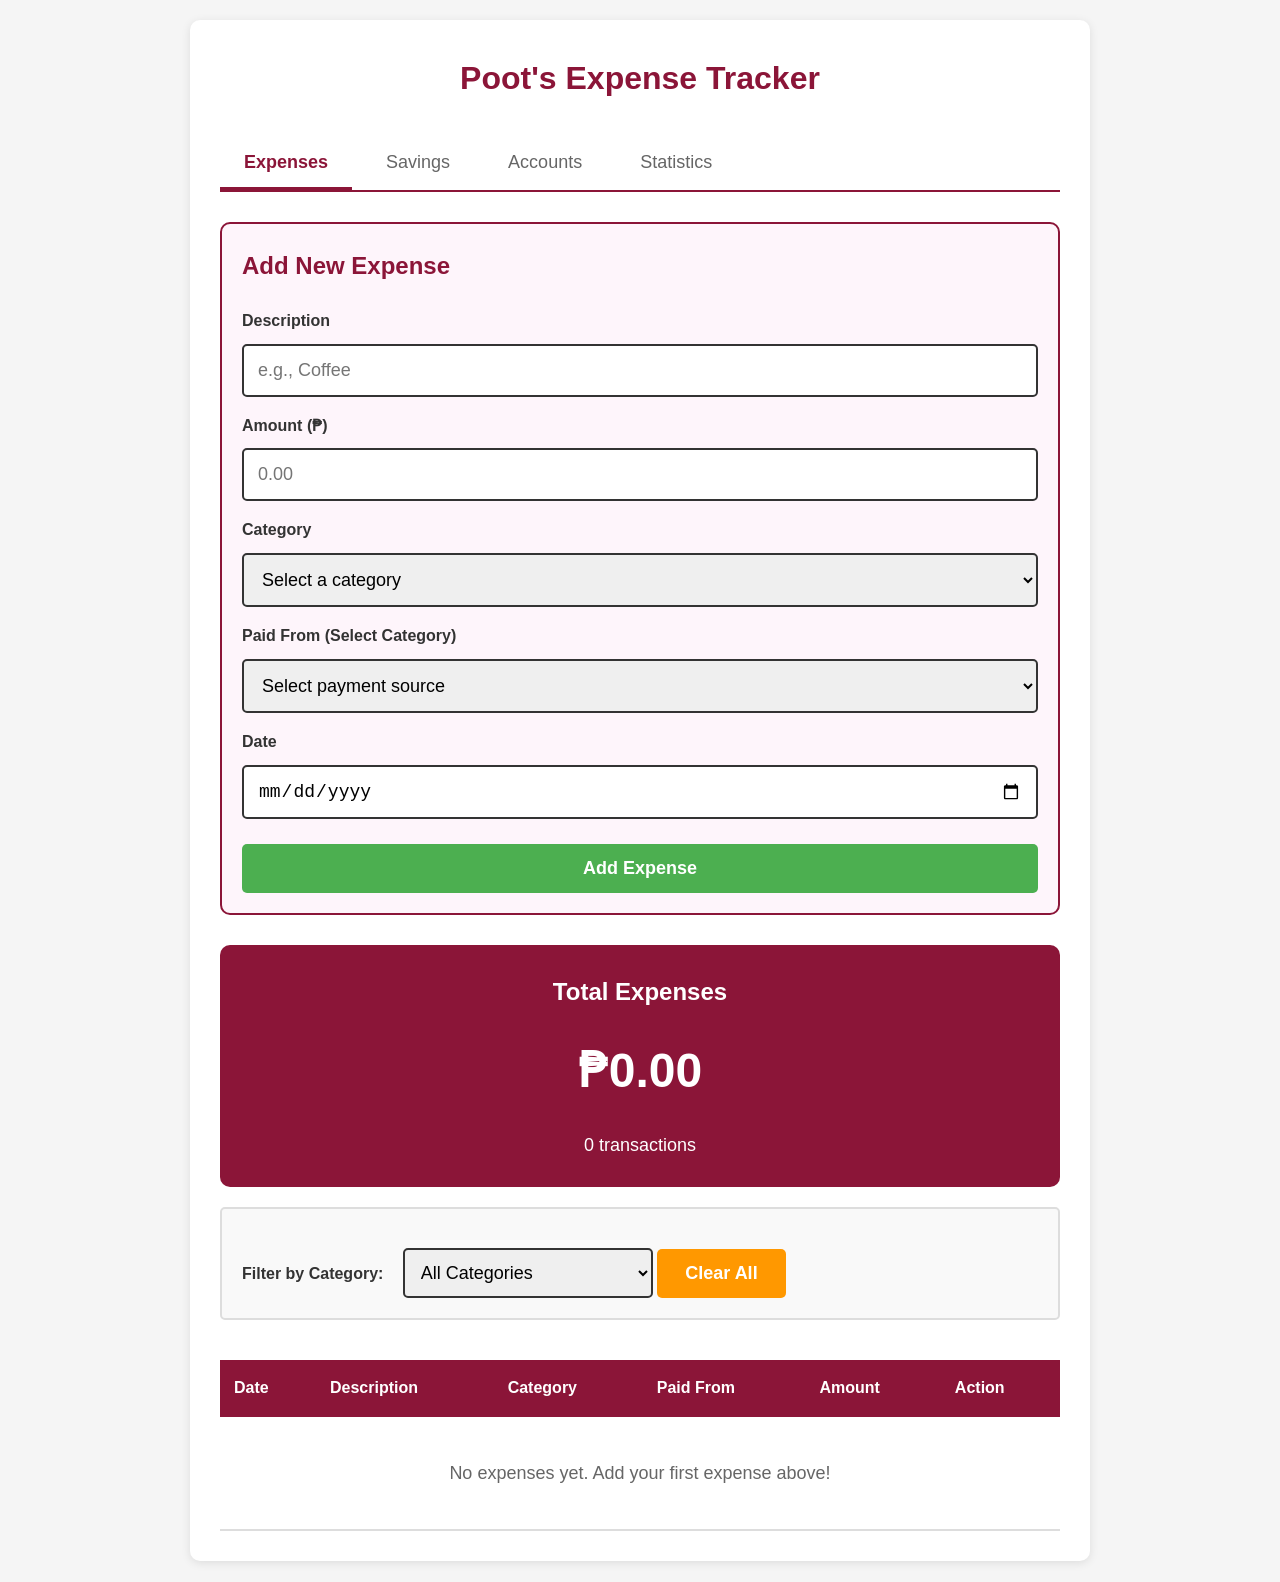
<file: index.html>
<!DOCTYPE html>
<html lang="en">
<head>
    <meta charset="UTF-8">
    <meta name="viewport" content="width=device-width, initial-scale=1.0">
    <title>Poot's Expense Tracker</title>
    <style>
        * {
            margin: 0;
            padding: 0;
            box-sizing: border-box;
        }

        body {
            font-family: Arial, sans-serif;
            background-color: #f5f5f5;
            padding: 20px;
            line-height: 1.8;
            font-size: 16px;
        }

        .container {
            max-width: 900px;
            margin: 0 auto;
            background-color: #ffffff;
            padding: 30px;
            border-radius: 10px;
            box-shadow: 0 2px 10px rgba(0, 0, 0, 0.1);
        }

        h1 {
            color: #8B1538;
            text-align: center;
            margin-bottom: 30px;
            font-size: 32px;
            font-weight: bold;
        }

        h2 {
            font-size: 24px;
            font-weight: bold;
        }

        h3 {
            font-size: 20px;
            font-weight: bold;
        }

        .success-message {
            background-color: #4CAF50;
            color: white;
            padding: 15px;
            border-radius: 5px;
            text-align: center;
            margin-bottom: 20px;
            display: none;
            font-size: 18px;
            font-weight: bold;
        }

        .form-section {
            background-color: #fef5fb;
            padding: 20px;
            border-radius: 10px;
            margin-bottom: 30px;
            border: 2px solid #8B1538;
        }

        .form-group {
            margin-bottom: 15px;
        }

        label {
            display: block;
            margin-bottom: 8px;
            color: #333;
            font-weight: bold;
            font-size: 16px;
        }

        input[type="text"],
        input[type="number"],
        input[type="date"],
        select {
            width: 100%;
            padding: 14px;
            border: 2px solid #333;
            border-radius: 5px;
            font-size: 18px;
        }

        input:focus,
        select:focus {
            outline: 3px solid #8B1538;
            border-color: #8B1538;
        }

        .btn {
            padding: 14px 28px;
            border: none;
            border-radius: 5px;
            font-size: 18px;
            cursor: pointer;
            font-weight: bold;
            min-height: 44px;
        }

        .btn-add {
            background-color: #4CAF50;
            color: white;
            width: 100%;
            margin-top: 10px;
        }

        .btn-add:hover {
            background-color: #45a049;
        }

        .btn-delete {
            background-color: #f44336;
            color: white;
            padding: 12px 20px;
            font-size: 16px;
        }

        .btn-delete:hover {
            background-color: #da190b;
        }

        .btn-clear {
            background-color: #ff9800;
            color: white;
            margin-top: 20px;
        }

        .btn-clear:hover {
            background-color: #e68900;
        }

        .filter-section {
            margin-bottom: 20px;
            padding: 20px;
            background-color: #f9f9f9;
            border-radius: 5px;
            border: 2px solid #ddd;
        }

        .filter-section label {
            display: inline-block;
            margin-right: 15px;
            font-size: 16px;
        }

        .filter-section select {
            width: 250px;
            display: inline-block;
            font-size: 18px;
            padding: 12px;
        }

        .summary-section {
            background: #8B1538;
            color: white;
            padding: 25px;
            border-radius: 10px;
            margin-bottom: 20px;
            text-align: center;
        }

        .summary-section h2 {
            font-size: 1.2em;
            margin-bottom: 10px;
        }

        .total-amount {
            font-size: 48px;
            font-weight: bold;
            margin: 15px 0;
        }

        .transaction-count {
            font-size: 18px;
        }

        .table-container {
            overflow-x: auto;
        }

        table {
            width: 100%;
            border-collapse: collapse;
            margin-top: 20px;
        }

        th {
            background-color: #8B1538;
            color: white;
            padding: 14px;
            text-align: left;
            font-weight: bold;
            font-size: 16px;
        }

        td {
            padding: 14px;
            border-bottom: 2px solid #ddd;
            font-size: 16px;
        }

        tr:nth-child(even) {
            background-color: #fef5fb;
        }



        .empty-message {
            text-align: center;
            padding: 40px;
            color: #666;
            font-size: 18px;
        }

        .amount-cell {
            font-weight: bold;
            color: #8B1538;
            font-size: 20px;
        }

        .category-badge {
            display: inline-block;
            padding: 6px 14px;
            border-radius: 15px;
            font-size: 16px;
            font-weight: bold;
        }

        .category-food { background-color: #fff3cd; color: #856404; }
        .category-transport { background-color: #d1ecf1; color: #0c5460; }
        .category-entertainment { background-color: #f8d7da; color: #721c24; }
        .category-shopping { background-color: #d4edda; color: #155724; }
        .category-bills { background-color: #e2e3e5; color: #383d41; }
        .category-other { background-color: #e7e7e7; color: #383838; }

        .chart-section {
            margin-top: 30px;
            padding: 20px;
            background-color: #fef5fb;
            border-radius: 10px;
            border: 2px solid #8B1538;
        }

        .chart-section h2 {
            color: #8B1538;
            text-align: center;
            margin-bottom: 20px;
            font-size: 24px;
        }

        .chart-container {
            max-width: 500px;
            margin: 0 auto 20px;
            position: relative;
            height: 400px;
        }

        #expenseChart {
            max-width: 100%;
            height: auto;
        }

        .tab-navigation {
            display: flex;
            gap: 10px;
            margin-bottom: 30px;
            border-bottom: 2px solid #8B1538;
            flex-wrap: wrap;
        }

        .tab-btn {
            background: none;
            border: none;
            padding: 14px 24px;
            font-size: 18px;
            cursor: pointer;
            color: #666;
            border-bottom: 3px solid transparent;
            font-weight: 500;
            min-height: 50px;
        }

        .tab-btn:hover {
            color: #8B1538;
            background-color: #f0f0f0;
        }

        .tab-btn.active {
            color: #8B1538;
            border-bottom: 3px solid #8B1538;
            font-weight: bold;
        }

        .tab-content {
            display: none;
        }

        .tab-content.active {
            display: block;
        }

        .savings-section {
            background-color: #fef5fb;
            padding: 20px;
            border-radius: 10px;
            margin-bottom: 20px;
            border: 2px solid #8B1538;
        }

        .accounts-grid {
            display: grid;
            grid-template-columns: repeat(auto-fit, minmax(250px, 1fr));
            gap: 20px;
            margin-top: 15px;
        }

        .account-card {
            background: white;
            padding: 20px;
            border-radius: 10px;
            border: 1px solid #ddd;
            box-shadow: 0 2px 5px rgba(0,0,0,0.1);
        }

        .account-header h4 {
            color: #333;
            margin: 0 0 10px 0;
            font-size: 20px;
        }

        .account-balance {
            font-size: 28px;
            font-weight: bold;
            color: #8B1538;
            margin-bottom: 15px;
        }

        .account-actions {
            display: flex;
            gap: 10px;
        }

        .btn-small {
            padding: 12px 16px;
            font-size: 16px;
            flex: 1;
            min-height: 44px;
        }

        .modal {
            display: none;
            position: fixed;
            z-index: 1000;
            left: 0;
            top: 0;
            width: 100%;
            height: 100%;
            background-color: rgba(0,0,0,0.5);
        }

        .modal-content {
            background-color: white;
            margin: 5% auto;
            padding: 35px;
            border-radius: 10px;
            width: 90%;
            max-width: 550px;
            position: relative;
            border: 3px solid #8B1538;
        }

        .close {
            color: #aaa;
            float: right;
            font-size: 28px;
            font-weight: bold;
            cursor: pointer;
            line-height: 20px;
        }

        .close:hover {
            color: #8B1538;
        }

        .summary-grid {
            display: grid;
            grid-template-columns: repeat(auto-fit, minmax(200px, 1fr));
            gap: 20px;
            margin-top: 15px;
        }

        .summary-item {
            text-align: center;
        }

        .summary-label {
            font-size: 18px;
            margin-bottom: 10px;
        }

        .summary-value {
            font-size: 32px;
            font-weight: bold;
        }

        .plus-btn {
            background-color: #4CAF50;
            color: white;
            border: none;
            border-radius: 50%;
            width: 36px;
            height: 36px;
            font-size: 24px;
            font-weight: bold;
            cursor: pointer;
            display: inline-flex;
            align-items: center;
            justify-content: center;
            margin-left: 10px;
        }

        .plus-btn:hover {
            background-color: #45a049;
        }

        .account-section {
            margin-bottom: 30px;
            padding: 20px;
            background-color: white;
            border: 2px solid #8B1538;
            border-radius: 10px;
        }

        .account-section-header {
            display: flex;
            align-items: center;
            margin-bottom: 20px;
            padding-bottom: 15px;
            border-bottom: 2px solid #ddd;
        }

        .account-section-title {
            font-size: 22px;
            font-weight: bold;
            color: #8B1538;
            margin: 0;
        }

        .category-row {
            background-color: #f9f9f9;
            padding: 20px;
            margin-bottom: 15px;
            border: 2px solid #ddd;
            border-radius: 8px;
        }

        .category-header {
            display: flex;
            justify-content: space-between;
            align-items: center;
            margin-bottom: 15px;
        }

        .category-name {
            font-size: 18px;
            font-weight: bold;
            color: #333;
        }

        .category-balance {
            font-size: 24px;
            font-weight: bold;
            color: #8B1538;
        }

        .category-actions {
            display: flex;
            gap: 10px;
            flex-wrap: wrap;
            align-items: center;
        }

        .category-actions .btn-add-money {
            width: 100%;
        }

        .category-actions .btn-remove-money,
        .category-actions .btn-delete {
            flex: 1;
        }

        .add-category-form {
            background-color: #fff9e6;
            padding: 20px;
            margin-bottom: 15px;
            border: 2px dashed #8B1538;
            border-radius: 8px;
        }

        .add-category-form input {
            margin-bottom: 10px;
        }

        .add-category-form .btn {
            margin-right: 10px;
        }

        .accounts-overview,
        #accountsDetailView {
            display: grid;
            grid-template-columns: repeat(auto-fit, minmax(300px, 1fr));
            gap: 20px;
        }

        .account-detail-card {
            background: white;
            padding: 25px;
            border-radius: 10px;
            border: 2px solid #8B1538;
            box-shadow: 0 2px 10px rgba(0,0,0,0.1);
        }

        .account-detail-card h3 {
            color: #8B1538;
            margin: 0 0 15px 0;
            font-size: 22px;
        }

        .account-balance-large {
            font-size: 36px;
            font-weight: bold;
            color: #8B1538;
            margin-bottom: 15px;
        }



        .cash-breakdown {
            margin-top: 15px;
            padding-top: 15px;
            border-top: 2px solid #ddd;
        }

        .cash-category-item {
            display: flex;
            justify-content: space-between;
            padding: 10px 0;
            color: #333;
            font-size: 16px;
            border-bottom: 1px solid #eee;
        }

        .cash-category-item:last-child {
            border-bottom: none;
        }

        .stats-cards {
            display: grid;
            grid-template-columns: repeat(auto-fit, minmax(200px, 1fr));
            gap: 20px;
            margin: 20px 0;
        }

        .stat-card {
            background: white;
            padding: 20px;
            border-radius: 10px;
            border: 2px solid #8B1538;
            text-align: center;
        }



        .stat-value {
            font-size: 22px;
            font-weight: bold;
            color: #8B1538;
        }

        .stat-label {
            font-size: 16px;
        }

        .category-edit-btn {
            background: none;
            border: none;
            color: #8B1538;
            cursor: pointer;
            font-size: 14px;
            padding: 4px 8px;
            text-decoration: underline;
        }

        .category-edit-btn:hover {
            color: #6B0F2A;
        }

        .chart-legend {
            display: grid;
            grid-template-columns: repeat(auto-fit, minmax(200px, 1fr));
            gap: 15px;
            margin-top: 20px;
        }

        .legend-item {
            display: flex;
            align-items: center;
            padding: 10px;
            background-color: white;
            border-radius: 5px;
            border: 1px solid #ddd;
        }

        .legend-color {
            width: 20px;
            height: 20px;
            border-radius: 3px;
            margin-right: 10px;
            flex-shrink: 0;
        }

        .legend-details {
            flex: 1;
        }

        .legend-category {
            font-weight: bold;
            font-size: 16px;
            color: #333;
        }

        .legend-amount {
            color: #8B1538;
            font-weight: bold;
            font-size: 16px;
        }

        .legend-percentage {
            color: #666;
            font-size: 14px;
        }

        .no-data-message {
            text-align: center;
            padding: 40px;
            color: #666;
            font-size: 18px;
        }

        @media (max-width: 768px) {
            .container {
                padding: 15px;
            }

            h1 {
                font-size: 1.8em;
            }

            .total-amount {
                font-size: 2em;
            }

            table {
                font-size: 14px;
            }

            th, td {
                padding: 8px;
            }

            .filter-section select {
                width: 100%;
                margin-top: 10px;
            }

            .chart-container {
                height: 300px;
            }

            .chart-legend {
                grid-template-columns: 1fr;
            }
        }
    </style>
</head>
<body>
    <div class="container">
        <h1>Poot's Expense Tracker</h1>

        <!-- Tab Navigation -->
        <div class="tab-navigation">
            <button class="tab-btn active" onclick="switchTab('expenses')">Expenses</button>
            <button class="tab-btn" onclick="switchTab('savings')">Savings</button>
            <button class="tab-btn" onclick="switchTab('accounts')">Accounts</button>
            <button class="tab-btn" onclick="switchTab('statistics')">Statistics</button>
        </div>

        <div id="successMessage" class="success-message">
            Expense added successfully!
        </div>

        <!-- TAB 1: EXPENSES -->
        <div id="expensesTab" class="tab-content active">

        <!-- Add Expense Form -->
        <div class="form-section">
            <h2 style="color: #8B1538; margin-bottom: 20px;">Add New Expense</h2>
            <form id="expenseForm">
                <div class="form-group">
                    <label for="description">Description</label>
                    <input type="text" id="description" placeholder="e.g., Coffee" required>
                </div>

                <div class="form-group">
                    <label for="amount">Amount (₱)</label>
                    <input type="number" id="amount" placeholder="0.00" step="0.01" min="0" required>
                </div>

                <div class="form-group">
                    <label for="category">Category</label>
                    <select id="category" required>
                        <option value="">Select a category</option>
                        <option value="Food">Food</option>
                        <option value="Transport">Transport</option>
                        <option value="Entertainment">Entertainment</option>
                        <option value="Shopping">Shopping</option>
                        <option value="Bills">Bills</option>
                        <option value="Other">Other</option>
                    </select>
                </div>

                <div class="form-group">
                    <label for="paidFrom">Paid From (Select Category)</label>
                    <select id="paidFrom" required>
                        <option value="">Select payment source</option>
                    </select>
                </div>

                <div class="form-group">
                    <label for="date">Date</label>
                    <input type="date" id="date" required>
                </div>

                <button type="submit" class="btn btn-add">Add Expense</button>
            </form>
        </div>

        <!-- Summary Section -->
        <div class="summary-section">
            <h2 style="font-size: 24px; margin-bottom: 10px;">Total Expenses</h2>
            <div class="total-amount" id="totalAmount">₱0.00</div>
            <div class="transaction-count" id="transactionCount">0 transactions</div>
        </div>

        <!-- Filter Section -->
        <div class="filter-section">
            <label for="filterCategory">Filter by Category:</label>
            <select id="filterCategory">
                <option value="all">All Categories</option>
                <option value="Food">Food</option>
                <option value="Transport">Transport</option>
                <option value="Entertainment">Entertainment</option>
                <option value="Shopping">Shopping</option>
                <option value="Bills">Bills</option>
                <option value="Other">Other</option>
            </select>
            <button class="btn btn-clear" onclick="clearAllExpenses()">Clear All</button>
        </div>

        <!-- Expenses Table -->
        <div class="table-container">
            <table id="expenseTable">
                <thead>
                    <tr>
                        <th>Date</th>
                        <th>Description</th>
                        <th>Category</th>
                        <th>Paid From</th>
                        <th>Amount</th>
                        <th>Action</th>
                    </tr>
                </thead>
                <tbody id="expenseTableBody">
                    <tr>
                        <td colspan="6" class="empty-message">No expenses yet. Add your first expense above!</td>
                    </tr>
                </tbody>
            </table>
        </div>

        </div>
        <!-- END EXPENSES TAB -->

        <!-- TAB 2: SAVINGS -->
        <div id="savingsTab" class="tab-content">
            <h2 style="color: #8B1538; margin-bottom: 25px; font-size: 26px;">Manage Your Savings</h2>
            
            <!-- GCash Section -->
            <div class="account-section">
                <div class="account-section-header">
                    <h3 class="account-section-title">GCash</h3>
                    <button class="plus-btn" onclick="showAddCategoryForm('GCash')" title="Add GCash Category">+</button>
                </div>
                <div id="addGCashForm" style="display: none;"></div>
                <div id="gcashCategoriesContainer">
                    <!-- GCash categories will be dynamically added here -->
                </div>
            </div>

            <!-- SeaBank Section -->
            <div class="account-section">
                <div class="account-section-header">
                    <h3 class="account-section-title">SeaBank</h3>
                    <button class="plus-btn" onclick="showAddCategoryForm('SeaBank')" title="Add SeaBank Category">+</button>
                </div>
                <div id="addSeaBankForm" style="display: none;"></div>
                <div id="seabankCategoriesContainer">
                    <!-- SeaBank categories will be dynamically added here -->
                </div>
            </div>

            <!-- Cash Section -->
            <div class="account-section">
                <div class="account-section-header">
                    <h3 class="account-section-title">Cash</h3>
                    <button class="plus-btn" onclick="showAddCategoryForm('Cash')" title="Add Cash Category">+</button>
                </div>
                <div id="addCashForm" style="display: none;"></div>
                <div id="cashCategoriesContainer">
                    <!-- Cash categories will be dynamically added here -->
                </div>
            </div>
        </div>
        <!-- END SAVINGS TAB -->

        <!-- TAB 3: ACCOUNTS -->
        <div id="accountsTab" class="tab-content">
            <h2 style="color: #8B1538; margin-bottom: 20px; font-size: 26px;">Accounts Overview</h2>
            
            <!-- Total Balance Summary -->
            <div class="summary-section" style="margin-bottom: 30px;">
                <h2 style="font-size: 24px; margin-bottom: 15px;">Total Balance Summary</h2>
                <div class="summary-grid">
                    <div class="summary-item">
                        <div class="summary-label">Total Savings</div>
                        <div class="summary-value" id="totalSavings">₱0.00</div>
                    </div>
                    <div class="summary-item">
                        <div class="summary-label">Total Spent</div>
                        <div class="summary-value" id="totalSpent">₱0.00</div>
                    </div>
                    <div class="summary-item">
                        <div class="summary-label">Remaining Balance</div>
                        <div class="summary-value" id="remainingBalance">₱0.00</div>
                    </div>
                </div>
            </div>

            <!-- Account Cards -->
            <div id="accountsDetailView">
                <!-- Will be populated dynamically -->
            </div>
        </div>
        <!-- END ACCOUNTS TAB -->

        <!-- TAB 4: STATISTICS -->
        <div id="statisticsTab" class="tab-content">
            <h2 style="color: #8B1538; margin-bottom: 20px; font-size: 26px;">Spending Statistics</h2>
            
            <!-- Time Period Filter -->
            <div class="filter-section">
                <label style="font-weight: bold; margin-right: 15px;">Time Period:</label>
                <label style="margin-right: 10px;">
                    <input type="radio" name="timePeriod" value="weekly" onchange="updateStatistics()"> Weekly
                </label>
                <label style="margin-right: 10px;">
                    <input type="radio" name="timePeriod" value="monthly" checked onchange="updateStatistics()"> Monthly
                </label>
            </div>

            <!-- Statistics Summary Cards -->
            <div class="stats-cards">
                <div class="stat-card">
                    <div class="stat-label">Total Spent (Period)</div>
                    <div class="stat-value" id="periodTotal">₱0.00</div>
                </div>
                <div class="stat-card">
                    <div class="stat-label">Average Daily</div>
                    <div class="stat-value" id="avgDaily">₱0.00</div>
                </div>
                <div class="stat-card">
                    <div class="stat-label">Most Expensive Category</div>
                    <div class="stat-value" id="topCategory">-</div>
                </div>
                <div class="stat-card">
                    <div class="stat-label">Most Used Payment</div>
                    <div class="stat-value" id="topPayment">-</div>
                </div>
            </div>

        <!-- Charts Section -->
        <div class="chart-section">
            <h2>Expense Breakdown by Category</h2>
            <div id="chartDisplay">
                <div class="chart-container">
                    <canvas id="expenseChart"></canvas>
                </div>
                <div class="chart-legend" id="chartLegend"></div>
            </div>
            <div id="noDataMessage" class="no-data-message" style="display: none;">
                No expenses to display. Add expenses to see the breakdown!
            </div>
        </div>

        <!-- Payment Source Chart -->
        <div class="chart-section" style="margin-top: 20px;">
            <h2>Spending by Payment Source</h2>
            <div id="paymentChartDisplay">
                <div class="chart-container">
                    <canvas id="paymentChart"></canvas>
                </div>
            </div>
            <div id="noPaymentData" class="no-data-message" style="display: none;">
                No payment data to display.
            </div>
        </div>
        </div>
        <!-- END STATISTICS TAB -->

        <!-- Savings Modal -->
        <div id="savingsModal" class="modal">
            <div class="modal-content">
                <span class="close" onclick="closeSavingsModal()">&times;</span>
                <h2 id="modalTitle" style="color: #8B1538; margin-bottom: 20px; font-size: 24px;">Add Money</h2>
                <form id="savingsForm" onsubmit="submitSavingsTransaction(event)">
                    <div class="form-group">
                        <label for="savingsAmount">Amount (₱)</label>
                        <input type="number" id="savingsAmount" step="0.01" min="0.01" required>
                    </div>
                    <div class="form-group">
                        <label for="savingsNote">Note (Optional)</label>
                        <input type="text" id="savingsNote" placeholder="e.g., Monthly savings">
                    </div>
                    <button type="submit" class="btn btn-add" style="width: 100%;">Confirm</button>
                </form>
            </div>
        </div>
    </div>

    <script>
        // Store expenses and savings data in memory
        let expenses = [];
        let accounts = {
            GCash: {
                'GCash - General': 0
            },
            SeaBank: {
                'SeaBank - General': 0
            },
            Cash: {
                'Cash - Wallet': 0
            }
        };
        let totalMoneyAdded = 0; // Lifetime total - NEVER decreases
        let currentSavingsAccount = '';
        let currentSavingsCategory = '';
        let currentSavingsAction = '';

        // Category colors for pie chart
        const categoryColors = {
            'Food': '#FF6384',
            'Transport': '#36A2EB',
            'Entertainment': '#FFCE56',
            'Shopping': '#4BC0C0',
            'Bills': '#9966FF',
            'Other': '#FF9F40'
        };

        // Set today's date as default
        document.getElementById('date').valueAsDate = new Date();

        // Initialize the app
        initializeApp();

        function initializeApp() {
            renderAllCategories();
            updateAllDisplays();
            updatePaidFromDropdown();
        }

        function switchTab(tabName) {
            // Hide all tabs
            document.querySelectorAll('.tab-content').forEach(tab => {
                tab.classList.remove('active');
            });
            
            // Remove active class from all buttons
            document.querySelectorAll('.tab-btn').forEach(btn => {
                btn.classList.remove('active');
            });
            
            // Show selected tab
            document.getElementById(tabName + 'Tab').classList.add('active');
            
            // Add active class to clicked button
            event.target.classList.add('active');
            
            // Update displays
            if (tabName === 'accounts') {
                updateAccountsDisplay();
            } else if (tabName === 'statistics') {
                updateStatistics();
            }
        }

        // Focus on description field when page loads
        window.onload = function() {
            document.getElementById('description').focus();
        };

        // Handle form submission
        document.getElementById('expenseForm').addEventListener('submit', function(e) {
            e.preventDefault();
            addExpense();
        });

        // Handle category filter
        document.getElementById('filterCategory').addEventListener('change', function() {
            displayExpenses();
        });

        function addExpense() {
            const description = document.getElementById('description').value;
            const amount = parseFloat(document.getElementById('amount').value);
            const category = document.getElementById('category').value;
            const paidFrom = document.getElementById('paidFrom').value;
            const date = document.getElementById('date').value;

            // Validation
            if (!description || !amount || !category || !paidFrom || !date) {
                alert('Please fill in all fields');
                return;
            }

            if (amount <= 0) {
                alert('Amount must be greater than 0');
                return;
            }

            // Find the account and category
            let accountType = null;
            let categoryName = null;
            
            for (let acc in accounts) {
                if (accounts[acc][paidFrom] !== undefined) {
                    accountType = acc;
                    categoryName = paidFrom;
                    break;
                }
            }

            if (!accountType || !categoryName) {
                alert('Invalid payment source selected');
                return;
            }

            // Check if sufficient balance
            if (accounts[accountType][categoryName] < amount) {
                alert('You don\'t have enough money in this category');
                return;
            }

            // Create expense object
            const expense = {
                id: Date.now(),
                description: description,
                amount: amount,
                category: category,
                paidFrom: paidFrom,
                date: date
            };

            // Deduct from category
            accounts[accountType][categoryName] -= amount;

            // Add to expenses array
            expenses.push(expense);

            // Show success message
            showSuccessMessage();

            // Reset form
            document.getElementById('expenseForm').reset();
            document.getElementById('date').valueAsDate = new Date();
            document.getElementById('description').focus();

            // Update display
            displayExpenses();
            updateSummary();
            updateChart();
            updateAllDisplays();
            updatePaidFromDropdown();
        }

        function updatePaidFromDropdown() {
            const select = document.getElementById('paidFrom');
            const currentValue = select.value;
            select.innerHTML = '<option value="">Select payment source</option>';
            
            // Add all categories from all accounts
            ['GCash', 'SeaBank', 'Cash'].forEach(accountType => {
                Object.keys(accounts[accountType]).forEach(category => {
                    const option = document.createElement('option');
                    option.value = category;
                    option.textContent = category;
                    select.appendChild(option);
                });
            });
            
            // Restore previous selection if it still exists
            if (currentValue) {
                select.value = currentValue;
            }
        }

        function showSuccessMessage() {
            const message = document.getElementById('successMessage');
            message.style.display = 'block';
            setTimeout(function() {
                message.style.display = 'none';
            }, 3000);
        }

        function deleteExpense(id) {
            if (confirm('Are you sure you want to delete this expense?')) {
                expenses = expenses.filter(expense => expense.id !== id);
                displayExpenses();
                updateSummary();
                updateChart();
            }
        }

        function clearAllExpenses() {
            if (expenses.length === 0) {
                alert('No expenses to clear!');
                return;
            }

            if (confirm('Are you sure you want to delete ALL expenses? This cannot be undone!')) {
                expenses = [];
                displayExpenses();
                updateSummary();
                updateChart();
            }
        }

        function displayExpenses() {
            const tbody = document.getElementById('expenseTableBody');
            const filter = document.getElementById('filterCategory').value;

            // Filter expenses
            let filteredExpenses = expenses;
            if (filter !== 'all') {
                filteredExpenses = expenses.filter(expense => expense.category === filter);
            }

            // Sort by date (newest first)
            filteredExpenses.sort((a, b) => new Date(b.date) - new Date(a.date));

            // Clear table
            tbody.innerHTML = '';

            if (filteredExpenses.length === 0) {
                tbody.innerHTML = '<tr><td colspan="5" class="empty-message">No expenses found.</td></tr>';
                return;
            }

            // Add rows
            filteredExpenses.forEach(expense => {
                const row = document.createElement('tr');
                row.innerHTML = `
                    <td>${formatDate(expense.date)}</td>
                    <td>${expense.description}</td>
                    <td><span class="category-badge category-${expense.category.toLowerCase()}">${expense.category}</span></td>
                    <td>${expense.paidFrom || 'N/A'}</td>
                    <td class="amount-cell">₱${expense.amount.toFixed(2)}</td>
                    <td><button class="btn btn-delete" onclick="deleteExpense(${expense.id})">Delete</button></td>
                `;
                tbody.appendChild(row);
            });
        }

        function updateSummary() {
            const total = expenses.reduce((sum, expense) => sum + expense.amount, 0);
            const count = expenses.length;

            document.getElementById('totalAmount').textContent = '₱' + total.toFixed(2);
            document.getElementById('transactionCount').textContent = count + ' transaction' + (count !== 1 ? 's' : '');
        }

        function formatDate(dateString) {
            const date = new Date(dateString + 'T00:00:00');
            const options = { year: 'numeric', month: 'short', day: 'numeric' };
            return date.toLocaleDateString('en-US', options);
        }

        function updateChart() {
            if (expenses.length === 0) {
                document.getElementById('chartDisplay').style.display = 'none';
                document.getElementById('noDataMessage').style.display = 'block';
                return;
            }

            document.getElementById('chartDisplay').style.display = 'block';
            document.getElementById('noDataMessage').style.display = 'none';

            // Calculate category totals
            const categoryTotals = {};
            let total = 0;

            expenses.forEach(expense => {
                if (!categoryTotals[expense.category]) {
                    categoryTotals[expense.category] = 0;
                }
                categoryTotals[expense.category] += expense.amount;
                total += expense.amount;
            });

            // Draw pie chart
            drawPieChart(categoryTotals, total);
            
            // Update legend
            updateLegend(categoryTotals, total);
        }

        function drawPieChart(categoryTotals, total) {
            const canvas = document.getElementById('expenseChart');
            const ctx = canvas.getContext('2d');
            
            // Set canvas size
            canvas.width = 400;
            canvas.height = 400;
            
            const centerX = canvas.width / 2;
            const centerY = canvas.height / 2;
            const radius = Math.min(centerX, centerY) - 20;
            
            // Clear canvas
            ctx.clearRect(0, 0, canvas.width, canvas.height);
            
            // Draw pie slices
            let startAngle = -Math.PI / 2; // Start at top
            
            Object.keys(categoryTotals).forEach(category => {
                const sliceAngle = (categoryTotals[category] / total) * 2 * Math.PI;
                
                // Draw slice
                ctx.beginPath();
                ctx.moveTo(centerX, centerY);
                ctx.arc(centerX, centerY, radius, startAngle, startAngle + sliceAngle);
                ctx.closePath();
                
                ctx.fillStyle = categoryColors[category];
                ctx.fill();
                
                // Add border
                ctx.strokeStyle = '#ffffff';
                ctx.lineWidth = 2;
                ctx.stroke();
                
                // Draw percentage label
                const percentage = (categoryTotals[category] / total) * 100;
                if (percentage > 5) { // Only show label if slice is large enough
                    const labelAngle = startAngle + sliceAngle / 2;
                    const labelX = centerX + (radius * 0.7) * Math.cos(labelAngle);
                    const labelY = centerY + (radius * 0.7) * Math.sin(labelAngle);
                    
                    ctx.fillStyle = '#ffffff';
                    ctx.font = 'bold 14px Arial';
                    ctx.textAlign = 'center';
                    ctx.textBaseline = 'middle';
                    ctx.fillText(percentage.toFixed(1) + '%', labelX, labelY);
                }
                
                startAngle += sliceAngle;
            });
        }

        function updateLegend(categoryTotals, total) {
            const legend = document.getElementById('chartLegend');
            legend.innerHTML = '';
            
            Object.keys(categoryTotals).sort((a, b) => categoryTotals[b] - categoryTotals[a]).forEach(category => {
                const percentage = (categoryTotals[category] / total) * 100;
                const amount = categoryTotals[category];
                
                const legendItem = document.createElement('div');
                legendItem.className = 'legend-item';
                legendItem.innerHTML = `
                    <div class="legend-color" style="background-color: ${categoryColors[category]}"></div>
                    <div class="legend-details">
                        <div class="legend-category">${category}</div>
                        <div class="legend-amount">₱${amount.toFixed(2)}</div>
                        <div class="legend-percentage">${percentage.toFixed(1)}% of total</div>
                    </div>
                `;
                legend.appendChild(legendItem);
            });
        }

        // Savings Management Functions
        function renderAllCategories() {
            renderAccountCategories('GCash', 'gcashCategoriesContainer');
            renderAccountCategories('SeaBank', 'seabankCategoriesContainer');
            renderAccountCategories('Cash', 'cashCategoriesContainer');
        }

        function renderAccountCategories(accountType, containerId) {
            const container = document.getElementById(containerId);
            container.innerHTML = '';
            
            const categories = accounts[accountType];
            
            if (Object.keys(categories).length === 0) {
                container.innerHTML = '<p style="text-align: center; color: #999; padding: 20px; font-size: 16px;">No categories yet. Click + to add one.</p>';
                return;
            }
            
            Object.keys(categories).forEach(category => {
                const row = document.createElement('div');
                row.className = 'category-row';
                row.innerHTML = `
                    <div class="category-header">
                        <span class="category-name">${category}</span>
                        <span class="category-balance">₱${categories[category].toFixed(2)}</span>
                    </div>
                <div class="category-actions">
    <!-- Add Money button: full width row above -->
    <button class="btn btn-add-money" 
            style="width:100%; margin-bottom:10px; background-color:#28a745; color:white; border:none; padding:10px; border-radius:5px; font-weight:600; cursor:pointer;" 
            onclick="showSavingsModal('${accountType}', '${category}', 'add')">
        + Add Money
    </button>

    <!-- Remove and Delete: flex row below, side by side and equal width -->
    <div style="display: flex; gap:10px;">
        <button class="btn btn-remove-money" 
                style="flex:1; background-color:#A88905; color:white; border:none; padding:10px; border-radius:5px; font-weight:600; cursor:pointer;" 
                onclick="showSavingsModal('${accountType}', '${category}', 'remove')">
            Remove Money
        </button>

        <button class="btn btn-delete" 
                style="flex:1; background-color:#dc3545; color:white; border:none; padding:10px; border-radius:5px; font-weight:600; cursor:pointer;" 
                onclick="deleteCategory('${accountType}', '${category}')">
            Delete
        </button>
    </div>
</div>


                `;
                container.appendChild(row);
            });
        }

        function showAddCategoryForm(accountType) {
            const formId = 'add' + accountType + 'Form';
            const formDiv = document.getElementById(formId);
            
            if (formDiv.style.display === 'block') {
                formDiv.style.display = 'none';
                return;
            }
            
            formDiv.style.display = 'block';
            formDiv.innerHTML = `
                <div class="add-category-form">
                    <h4 style="margin-bottom: 15px; color: #8B1538; font-size: 18px;">Add New ${accountType} Category</h4>
                    <input type="text" id="newCategory${accountType}" placeholder="Enter category name (e.g., ${accountType} - Bills)" style="width: 100%; font-size: 18px; padding: 14px;">
                    <div style="margin-top: 15px;">
                        <button class="btn btn-add" onclick="saveNewCategory('${accountType}')">Save</button>
                        <button class="btn" style="background-color: #999; color: white;" onclick="cancelAddCategory('${accountType}')">Cancel</button>
                    </div>
                </div>
            `;
            
            setTimeout(() => {
                document.getElementById('newCategory' + accountType).focus();
            }, 100);
        }

        function cancelAddCategory(accountType) {
            const formId = 'add' + accountType + 'Form';
            document.getElementById(formId).style.display = 'none';
        }

        function saveNewCategory(accountType) {
            const input = document.getElementById('newCategory' + accountType);
            const categoryName = input.value.trim();
            
            if (!categoryName) {
                alert('Please enter a category name');
                return;
            }
            
            if (accounts[accountType][categoryName]) {
                alert('This category already exists');
                return;
            }
            
            accounts[accountType][categoryName] = 0;
            cancelAddCategory(accountType);
            renderAllCategories();
            updateAllDisplays();
            updatePaidFromDropdown();
            
            const msg = document.getElementById('successMessage');
            msg.textContent = `Category "${categoryName}" added successfully!`;
            msg.style.display = 'block';
            setTimeout(() => msg.style.display = 'none', 3000);
        }

        function deleteCategory(accountType, category) {
            if (accounts[accountType][category] > 0) {
                alert('Cannot delete category with balance. Remove all money first.');
                return;
            }
            
            if (confirm(`Are you sure you want to delete "${category}"?`)) {
                delete accounts[accountType][category];
                renderAllCategories();
                updateAllDisplays();
                updatePaidFromDropdown();
                
                const msg = document.getElementById('successMessage');
                msg.textContent = `Category "${category}" deleted successfully!`;
                msg.style.display = 'block';
                setTimeout(() => msg.style.display = 'none', 3000);
            }
        }

        function showSavingsModal(accountType, category, action) {
            currentSavingsAccount = accountType;
            currentSavingsCategory = category;
            currentSavingsAction = action;
            
            document.getElementById('modalTitle').textContent = 
                `${action === 'add' ? 'Add' : 'Remove'} Money - ${category}`;
            
            document.getElementById('savingsModal').style.display = 'block';
            document.getElementById('savingsAmount').value = '';
            document.getElementById('savingsNote').value = '';
            document.getElementById('savingsAmount').focus();
        }

        function closeSavingsModal() {
            document.getElementById('savingsModal').style.display = 'none';
        }

        function submitSavingsTransaction(event) {
            event.preventDefault();
            
            const amount = parseFloat(document.getElementById('savingsAmount').value);
            
            if (!amount || amount <= 0) {
                alert('Please enter a valid amount');
                return;
            }
            
            if (currentSavingsAction === 'remove') {
                // Check sufficient balance
                if (accounts[currentSavingsAccount][currentSavingsCategory] < amount) {
                    alert('You don\'t have enough money in this category');
                    return;
                }
                accounts[currentSavingsAccount][currentSavingsCategory] -= amount;
                // Do NOT touch totalMoneyAdded
            } else {
                // Add money
                accounts[currentSavingsAccount][currentSavingsCategory] += amount;
                totalMoneyAdded += amount; // Increment lifetime total
            }
            
            closeSavingsModal();
            updateAllDisplays();
            renderAllCategories();
            
            const msg = document.getElementById('successMessage');
           if (currentSavingsAction) {  // ← Only if it's a savings action
    msg.textContent = `Added ₱${amount} successfully!`;
    msg.style.display = 'block';

        function updateAllDisplays() {
            // Update accounts tab
            updateAccountsDisplay();
        }

        function updateAccountsDisplay() {
            // Calculate totals
            const gcashTotal = Object.values(accounts.GCash).reduce((sum, val) => sum + val, 0);
            const seabankTotal = Object.values(accounts.SeaBank).reduce((sum, val) => sum + val, 0);
            const cashTotal = Object.values(accounts.Cash).reduce((sum, val) => sum + val, 0);
            const totalSavings = gcashTotal + seabankTotal + cashTotal;
            const totalSpent = expenses.reduce((sum, exp) => sum + exp.amount, 0);
            const remaining = totalSavings - totalSpent;
            
            document.getElementById('totalSavings').textContent = '₱' + totalSavings.toFixed(2);
            document.getElementById('totalSpent').textContent = '₱' + totalSpent.toFixed(2);
            document.getElementById('remainingBalance').textContent = '₱' + remaining.toFixed(2);
            
            // Build detailed account view
            const container = document.getElementById('accountsDetailView');
            container.innerHTML = '';
            
            // GCash card
            const gcashCard = document.createElement('div');
            gcashCard.className = 'account-detail-card';
            gcashCard.innerHTML = `
                <h3 style="color: #8B1538; margin-bottom: 15px; font-size: 22px;">GCash</h3>
                <div class="account-balance-large">₱${gcashTotal.toFixed(2)}</div>
                <div class="cash-breakdown">
                    ${Object.keys(accounts.GCash).map(cat => `
                        <div class="cash-category-item">
                            <span style="font-size: 16px;">${cat}</span>
                            <span style="font-weight: bold; color: #8B1538; font-size: 18px;">₱${accounts.GCash[cat].toFixed(2)}</span>
                        </div>
                    `).join('')}
                </div>
            `;
            container.appendChild(gcashCard);
            
            // SeaBank card
            const seabankCard = document.createElement('div');
            seabankCard.className = 'account-detail-card';
            seabankCard.innerHTML = `
                <h3 style="color: #8B1538; margin-bottom: 15px; font-size: 22px;">SeaBank</h3>
                <div class="account-balance-large">₱${seabankTotal.toFixed(2)}</div>
                <div class="cash-breakdown">
                    ${Object.keys(accounts.SeaBank).map(cat => `
                        <div class="cash-category-item">
                            <span style="font-size: 16px;">${cat}</span>
                            <span style="font-weight: bold; color: #8B1538; font-size: 18px;">₱${accounts.SeaBank[cat].toFixed(2)}</span>
                        </div>
                    `).join('')}
                </div>
            `;
            container.appendChild(seabankCard);
            
            // Cash card
            const cashCard = document.createElement('div');
            cashCard.className = 'account-detail-card';
            cashCard.innerHTML = `
                <h3 style="color: #8B1538; margin-bottom: 15px; font-size: 22px;">Cash</h3>
                <div class="account-balance-large">₱${cashTotal.toFixed(2)}</div>
                <div class="cash-breakdown">
                    ${Object.keys(accounts.Cash).map(cat => `
                        <div class="cash-category-item">
                            <span style="font-size: 16px;">${cat}</span>
                            <span style="font-weight: bold; color: #8B1538; font-size: 18px;">₱${accounts.Cash[cat].toFixed(2)}</span>
                        </div>
                    `).join('')}
                </div>
            `;
            container.appendChild(cashCard);
        }

        function updateStatistics() {
            const period = document.querySelector('input[name="timePeriod"]:checked').value;
            const now = new Date();
            
            // Filter expenses by period
            let filteredExpenses = expenses.filter(expense => {
                const expenseDate = new Date(expense.date);
                
                if (period === 'daily') {
                    return expenseDate.toDateString() === now.toDateString();
                } else if (period === 'weekly') {
                    const weekAgo = new Date(now);
                    weekAgo.setDate(weekAgo.getDate() - 7);
                    return expenseDate >= weekAgo && expenseDate <= now;
                } else { // monthly
                    return expenseDate.getMonth() === now.getMonth() && 
                           expenseDate.getFullYear() === now.getFullYear();
                }
            });
            
            // Calculate statistics
            const periodTotal = filteredExpenses.reduce((sum, exp) => sum + exp.amount, 0);
            
            let days = 1;
            if (period === 'weekly') days = 7;
            else if (period === 'monthly') days = new Date(now.getFullYear(), now.getMonth() + 1, 0).getDate();
            
            const avgDaily = periodTotal / days;
            
            // Find top category
            const categoryTotals = {};
            filteredExpenses.forEach(exp => {
                categoryTotals[exp.category] = (categoryTotals[exp.category] || 0) + exp.amount;
            });
            const topCategory = Object.keys(categoryTotals).length > 0 ? 
                Object.keys(categoryTotals).reduce((a, b) => categoryTotals[a] > categoryTotals[b] ? a : b) : '-';
            
            // Find top payment method (by account type)
            const paymentTotals = {};
            filteredExpenses.forEach(exp => {
                if (exp.paidFrom) {
                    let accountType = null;
                    if (accounts.GCash[exp.paidFrom]) accountType = 'GCash';
                    else if (accounts.SeaBank[exp.paidFrom]) accountType = 'SeaBank';
                    else if (accounts.Cash[exp.paidFrom]) accountType = 'Cash';
                    
                    if (accountType) {
                        paymentTotals[accountType] = (paymentTotals[accountType] || 0) + exp.amount;
                    }
                }
            });
            const topPayment = Object.keys(paymentTotals).length > 0 ? 
                Object.keys(paymentTotals).reduce((a, b) => paymentTotals[a] > paymentTotals[b] ? a : b) : '-';
            
            // Update display
            document.getElementById('periodTotal').textContent = '₱' + periodTotal.toFixed(2);
            document.getElementById('avgDaily').textContent = '₱' + avgDaily.toFixed(2);
            document.getElementById('topCategory').textContent = topCategory;
            document.getElementById('topPayment').textContent = topPayment;
            
            // Update charts with filtered data
            updateChartWithData(filteredExpenses);
            updatePaymentChart(filteredExpenses);
        }

        function updateChartWithData(filteredExpenses) {
            if (filteredExpenses.length === 0) {
                document.getElementById('chartDisplay').style.display = 'none';
                document.getElementById('noDataMessage').style.display = 'block';
                return;
            }

            document.getElementById('chartDisplay').style.display = 'block';
            document.getElementById('noDataMessage').style.display = 'none';

            // Calculate category totals
            const categoryTotals = {};
            let total = 0;

            filteredExpenses.forEach(expense => {
                if (!categoryTotals[expense.category]) {
                    categoryTotals[expense.category] = 0;
                }
                categoryTotals[expense.category] += expense.amount;
                total += expense.amount;
            });

            drawPieChart(categoryTotals, total);
            updateLegend(categoryTotals, total);
        }

        function updatePaymentChart(filteredExpenses) {
            if (filteredExpenses.length === 0) {
                document.getElementById('paymentChartDisplay').style.display = 'none';
                document.getElementById('noPaymentData').style.display = 'block';
                return;
            }

            document.getElementById('paymentChartDisplay').style.display = 'block';
            document.getElementById('noPaymentData').style.display = 'none';

            // Group by account type (GCash, SeaBank, Cash)
            const paymentTotals = {};
            filteredExpenses.forEach(expense => {
                if (expense.paidFrom) {
                    // Determine which account type this category belongs to
                    let accountType = null;
                    if (accounts.GCash[expense.paidFrom]) accountType = 'GCash';
                    else if (accounts.SeaBank[expense.paidFrom]) accountType = 'SeaBank';
                    else if (accounts.Cash[expense.paidFrom]) accountType = 'Cash';
                    
                    if (accountType) {
                        paymentTotals[accountType] = (paymentTotals[accountType] || 0) + expense.amount;
                    }
                }
            });

            drawPaymentBarChart(paymentTotals);
        }

        function drawPaymentBarChart(paymentTotals) {
            const canvas = document.getElementById('paymentChart');
            const ctx = canvas.getContext('2d');
            
            canvas.width = 600;
            canvas.height = 400;
            
            const padding = 60;
            const barWidth = 80;
            const maxAmount = Math.max(...Object.values(paymentTotals), 1);
            const chartHeight = canvas.height - padding * 2;
            
            ctx.clearRect(0, 0, canvas.width, canvas.height);
            
            const colors = {'GCash': '#36A2EB', 'SeaBank': '#4BC0C0', 'Cash': '#FFCE56'};
            const payments = Object.keys(paymentTotals);
            const spacing = (canvas.width - padding * 2) / payments.length;
            
            payments.forEach((payment, index) => {
                const amount = paymentTotals[payment];
                const barHeight = (amount / maxAmount) * chartHeight;
                const x = padding + index * spacing + (spacing - barWidth) / 2;
                const y = canvas.height - padding - barHeight;
                
                // Draw bar
                ctx.fillStyle = colors[payment] || '#999';
                ctx.fillRect(x, y, barWidth, barHeight);
                
                // Draw amount on top
                ctx.fillStyle = '#333';
                ctx.font = 'bold 12px Arial';
                ctx.textAlign = 'center';
                ctx.fillText('₱' + amount.toFixed(0), x + barWidth / 2, y - 5);
                
                // Draw label
                ctx.fillStyle = '#666';
                ctx.font = '14px Arial';
                ctx.fillText(payment, x + barWidth / 2, canvas.height - padding + 20);
            });
            
            // Draw axes
            ctx.strokeStyle = '#ccc';
            ctx.lineWidth = 2;
            ctx.beginPath();
            ctx.moveTo(padding, padding);
            ctx.lineTo(padding, canvas.height - padding);
            ctx.lineTo(canvas.width - padding, canvas.height - padding);
            ctx.stroke();
        }

        // Close modal when clicking outside
        window.onclick = function(event) {
            const modal = document.getElementById('savingsModal');
            if (event.target === modal) {
                closeSavingsModal();
            }
        };

        // Initialize chart on page load
        window.addEventListener('load', function() {
            updateChart();
            updateStatistics();
        });
    </script>
</body>
</html>
</file>
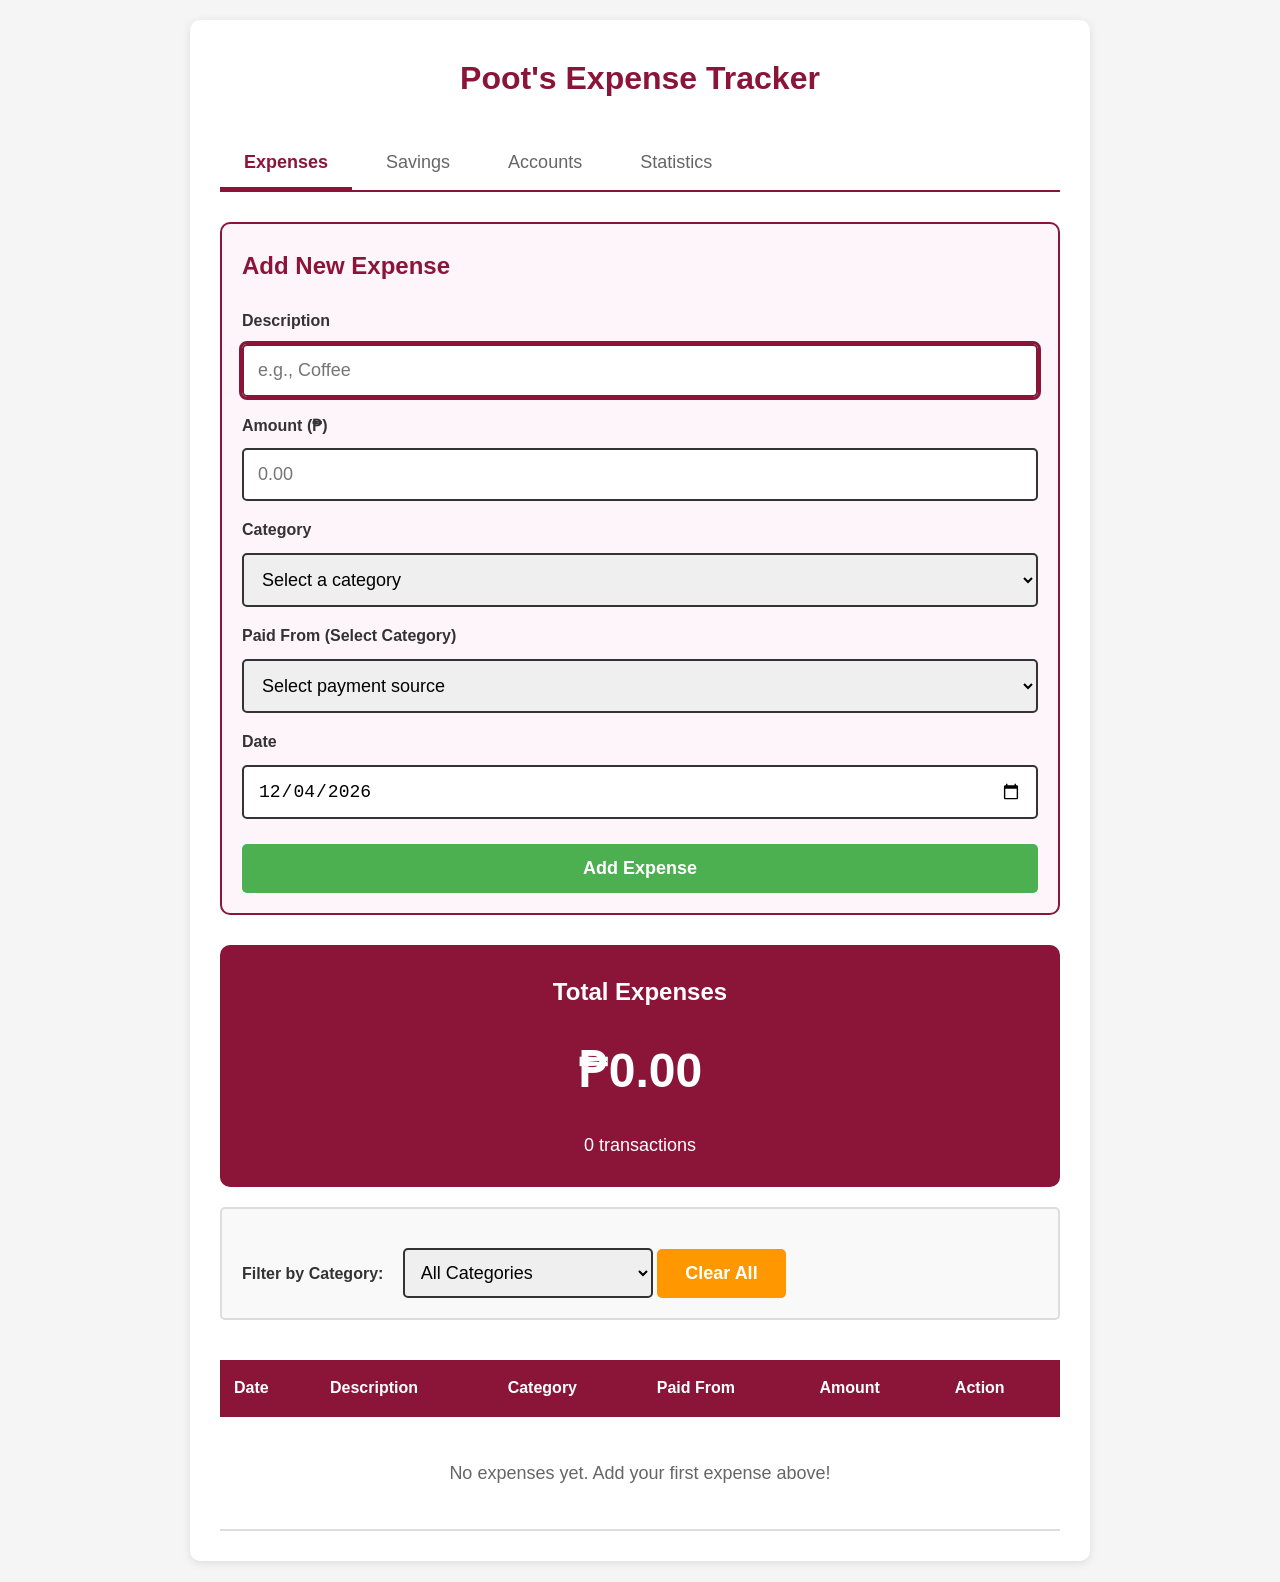
<file: index 3.html>
<!DOCTYPE html>
<html lang="en">
<head>
    <meta charset="UTF-8">
    <meta name="viewport" content="width=device-width, initial-scale=1.0">
    <title>Poot's Expense Tracker</title>
    <style>
        * {
            margin: 0;
            padding: 0;
            box-sizing: border-box;
        }

        body {
            font-family: Arial, sans-serif;
            background-color: #f5f5f5;
            padding: 20px;
            line-height: 1.8;
            font-size: 16px;
        }

        .container {
            max-width: 900px;
            margin: 0 auto;
            background-color: #ffffff;
            padding: 30px;
            border-radius: 10px;
            box-shadow: 0 2px 10px rgba(0, 0, 0, 0.1);
        }

        h1 {
            color: #8B1538;
            text-align: center;
            margin-bottom: 30px;
            font-size: 32px;
            font-weight: bold;
        }

        h2 {
            font-size: 24px;
            font-weight: bold;
        }

        h3 {
            font-size: 20px;
            font-weight: bold;
        }

        .success-message {
            background-color: #4CAF50;
            color: white;
            padding: 15px;
            border-radius: 5px;
            text-align: center;
            margin-bottom: 20px;
            display: none;
            font-size: 18px;
            font-weight: bold;
        }

        .form-section {
            background-color: #fef5fb;
            padding: 20px;
            border-radius: 10px;
            margin-bottom: 30px;
            border: 2px solid #8B1538;
        }

        .form-group {
            margin-bottom: 15px;
        }

        label {
            display: block;
            margin-bottom: 8px;
            color: #333;
            font-weight: bold;
            font-size: 16px;
        }

        input[type="text"],
        input[type="number"],
        input[type="date"],
        select {
            width: 100%;
            padding: 14px;
            border: 2px solid #333;
            border-radius: 5px;
            font-size: 18px;
        }

        input:focus,
        select:focus {
            outline: 3px solid #8B1538;
            border-color: #8B1538;
        }

        .btn {
            padding: 14px 28px;
            border: none;
            border-radius: 5px;
            font-size: 18px;
            cursor: pointer;
            font-weight: bold;
            min-height: 44px;
        }

        .btn-add {
            background-color: #4CAF50;
            color: white;
            width: 100%;
            margin-top: 10px;
        }

        .btn-add:hover {
            background-color: #45a049;
        }

        .btn-delete {
            background-color: #f44336;
            color: white;
            padding: 12px 20px;
            font-size: 16px;
        }

        .btn-delete:hover {
            background-color: #da190b;
        }

        .btn-clear {
            background-color: #ff9800;
            color: white;
            margin-top: 20px;
        }

        .btn-clear:hover {
            background-color: #e68900;
        }

        .filter-section {
            margin-bottom: 20px;
            padding: 20px;
            background-color: #f9f9f9;
            border-radius: 5px;
            border: 2px solid #ddd;
        }

        .filter-section label {
            display: inline-block;
            margin-right: 15px;
            font-size: 16px;
        }

        .filter-section select {
            width: 250px;
            display: inline-block;
            font-size: 18px;
            padding: 12px;
        }

        .summary-section {
            background: #8B1538;
            color: white;
            padding: 25px;
            border-radius: 10px;
            margin-bottom: 20px;
            text-align: center;
        }

        .summary-section h2 {
            font-size: 1.2em;
            margin-bottom: 10px;
        }

        .total-amount {
            font-size: 48px;
            font-weight: bold;
            margin: 15px 0;
        }

        .transaction-count {
            font-size: 18px;
        }

        .table-container {
            overflow-x: auto;
        }

        table {
            width: 100%;
            border-collapse: collapse;
            margin-top: 20px;
        }

        th {
            background-color: #8B1538;
            color: white;
            padding: 14px;
            text-align: left;
            font-weight: bold;
            font-size: 16px;
        }

        td {
            padding: 14px;
            border-bottom: 2px solid #ddd;
            font-size: 16px;
        }

        tr:nth-child(even) {
            background-color: #fef5fb;
        }



        .empty-message {
            text-align: center;
            padding: 40px;
            color: #666;
            font-size: 18px;
        }

        .amount-cell {
            font-weight: bold;
            color: #8B1538;
            font-size: 20px;
        }

        .category-badge {
            display: inline-block;
            padding: 6px 14px;
            border-radius: 15px;
            font-size: 16px;
            font-weight: bold;
        }

        .category-food { background-color: #fff3cd; color: #856404; }
        .category-transport { background-color: #d1ecf1; color: #0c5460; }
        .category-entertainment { background-color: #f8d7da; color: #721c24; }
        .category-shopping { background-color: #d4edda; color: #155724; }
        .category-bills { background-color: #e2e3e5; color: #383d41; }
        .category-other { background-color: #e7e7e7; color: #383838; }

        .chart-section {
            margin-top: 30px;
            padding: 20px;
            background-color: #fef5fb;
            border-radius: 10px;
            border: 2px solid #8B1538;
        }

        .chart-section h2 {
            color: #8B1538;
            text-align: center;
            margin-bottom: 20px;
            font-size: 24px;
        }

        .chart-container {
            max-width: 500px;
            margin: 0 auto 20px;
            position: relative;
            height: 400px;
        }

        #expenseChart {
            max-width: 100%;
            height: auto;
        }

        .tab-navigation {
            display: flex;
            gap: 10px;
            margin-bottom: 30px;
            border-bottom: 2px solid #8B1538;
            flex-wrap: wrap;
        }

        .tab-btn {
            background: none;
            border: none;
            padding: 14px 24px;
            font-size: 18px;
            cursor: pointer;
            color: #666;
            border-bottom: 3px solid transparent;
            font-weight: 500;
            min-height: 50px;
        }

        .tab-btn:hover {
            color: #8B1538;
            background-color: #f0f0f0;
        }

        .tab-btn.active {
            color: #8B1538;
            border-bottom: 3px solid #8B1538;
            font-weight: bold;
        }

        .tab-content {
            display: none;
        }

        .tab-content.active {
            display: block;
        }

        .savings-section {
            background-color: #fef5fb;
            padding: 20px;
            border-radius: 10px;
            margin-bottom: 20px;
            border: 2px solid #8B1538;
        }

        .accounts-grid {
            display: grid;
            grid-template-columns: repeat(auto-fit, minmax(250px, 1fr));
            gap: 20px;
            margin-top: 15px;
        }

        .account-card {
            background: white;
            padding: 20px;
            border-radius: 10px;
            border: 1px solid #ddd;
            box-shadow: 0 2px 5px rgba(0,0,0,0.1);
        }

        .account-header h4 {
            color: #333;
            margin: 0 0 10px 0;
            font-size: 20px;
        }

        .account-balance {
            font-size: 28px;
            font-weight: bold;
            color: #8B1538;
            margin-bottom: 15px;
        }

        .account-actions {
            display: flex;
            gap: 10px;
        }

        .btn-small {
            padding: 12px 16px;
            font-size: 16px;
            flex: 1;
            min-height: 44px;
        }

        .modal {
            display: none;
            position: fixed;
            z-index: 1000;
            left: 0;
            top: 0;
            width: 100%;
            height: 100%;
            background-color: rgba(0,0,0,0.5);
        }

        .modal-content {
            background-color: white;
            margin: 5% auto;
            padding: 35px;
            border-radius: 10px;
            width: 90%;
            max-width: 550px;
            position: relative;
            border: 3px solid #8B1538;
        }

        .close {
            color: #aaa;
            float: right;
            font-size: 28px;
            font-weight: bold;
            cursor: pointer;
            line-height: 20px;
        }

        .close:hover {
            color: #8B1538;
        }

        .summary-grid {
            display: grid;
            grid-template-columns: repeat(auto-fit, minmax(200px, 1fr));
            gap: 20px;
            margin-top: 15px;
        }

        .summary-item {
            text-align: center;
        }

        .summary-label {
            font-size: 18px;
            margin-bottom: 10px;
        }

        .summary-value {
            font-size: 32px;
            font-weight: bold;
        }

        .plus-btn {
            background-color: #4CAF50;
            color: white;
            border: none;
            border-radius: 50%;
            width: 36px;
            height: 36px;
            font-size: 24px;
            font-weight: bold;
            cursor: pointer;
            display: inline-flex;
            align-items: center;
            justify-content: center;
            margin-left: 10px;
        }

        .plus-btn:hover {
            background-color: #45a049;
        }

        .account-section {
            margin-bottom: 30px;
            padding: 20px;
            background-color: white;
            border: 2px solid #8B1538;
            border-radius: 10px;
        }

        .account-section-header {
            display: flex;
            align-items: center;
            margin-bottom: 20px;
            padding-bottom: 15px;
            border-bottom: 2px solid #ddd;
        }

        .account-section-title {
            font-size: 22px;
            font-weight: bold;
            color: #8B1538;
            margin: 0;
        }

        .category-row {
            background-color: #f9f9f9;
            padding: 20px;
            margin-bottom: 15px;
            border: 2px solid #ddd;
            border-radius: 8px;
        }

        .category-header {
            display: flex;
            justify-content: space-between;
            align-items: center;
            margin-bottom: 15px;
        }

        .category-name {
            font-size: 18px;
            font-weight: bold;
            color: #333;
        }

        .category-balance {
            font-size: 24px;
            font-weight: bold;
            color: #8B1538;
        }

        .category-actions {
            display: flex;
            gap: 10px;
            flex-wrap: wrap;
            align-items: center;
        }

        .category-actions .btn-add-money {
            width: 100%;
        }

        .category-actions .btn-remove-money,
        .category-actions .btn-delete {
            flex: 1;
        }

        .add-category-form {
            background-color: #fff9e6;
            padding: 20px;
            margin-bottom: 15px;
            border: 2px dashed #8B1538;
            border-radius: 8px;
        }

        .add-category-form input {
            margin-bottom: 10px;
        }

        .add-category-form .btn {
            margin-right: 10px;
        }

        .accounts-overview,
        #accountsDetailView {
            display: grid;
            grid-template-columns: repeat(auto-fit, minmax(300px, 1fr));
            gap: 20px;
        }

        .account-detail-card {
            background: white;
            padding: 25px;
            border-radius: 10px;
            border: 2px solid #8B1538;
            box-shadow: 0 2px 10px rgba(0,0,0,0.1);
        }

        .account-detail-card h3 {
            color: #8B1538;
            margin: 0 0 15px 0;
            font-size: 22px;
        }

        .account-balance-large {
            font-size: 36px;
            font-weight: bold;
            color: #8B1538;
            margin-bottom: 15px;
        }



        .cash-breakdown {
            margin-top: 15px;
            padding-top: 15px;
            border-top: 2px solid #ddd;
        }

        .cash-category-item {
            display: flex;
            justify-content: space-between;
            padding: 10px 0;
            color: #333;
            font-size: 16px;
            border-bottom: 1px solid #eee;
        }

        .cash-category-item:last-child {
            border-bottom: none;
        }

        .stats-cards {
            display: grid;
            grid-template-columns: repeat(auto-fit, minmax(200px, 1fr));
            gap: 20px;
            margin: 20px 0;
        }

        .stat-card {
            background: white;
            padding: 20px;
            border-radius: 10px;
            border: 2px solid #8B1538;
            text-align: center;
        }



        .stat-value {
            font-size: 22px;
            font-weight: bold;
            color: #8B1538;
        }

        .stat-label {
            font-size: 16px;
        }

        .category-edit-btn {
            background: none;
            border: none;
            color: #8B1538;
            cursor: pointer;
            font-size: 14px;
            padding: 4px 8px;
            text-decoration: underline;
        }

        .category-edit-btn:hover {
            color: #6B0F2A;
        }

        .chart-legend {
            display: grid;
            grid-template-columns: repeat(auto-fit, minmax(200px, 1fr));
            gap: 15px;
            margin-top: 20px;
        }

        .legend-item {
            display: flex;
            align-items: center;
            padding: 10px;
            background-color: white;
            border-radius: 5px;
            border: 1px solid #ddd;
        }

        .legend-color {
            width: 20px;
            height: 20px;
            border-radius: 3px;
            margin-right: 10px;
            flex-shrink: 0;
        }

        .legend-details {
            flex: 1;
        }

        .legend-category {
            font-weight: bold;
            font-size: 16px;
            color: #333;
        }

        .legend-amount {
            color: #8B1538;
            font-weight: bold;
            font-size: 16px;
        }

        .legend-percentage {
            color: #666;
            font-size: 14px;
        }

        .no-data-message {
            text-align: center;
            padding: 40px;
            color: #666;
            font-size: 18px;
        }

        @media (max-width: 768px) {
            .container {
                padding: 15px;
            }

            h1 {
                font-size: 1.8em;
            }

            .total-amount {
                font-size: 2em;
            }

            table {
                font-size: 14px;
            }

            th, td {
                padding: 8px;
            }

            .filter-section select {
                width: 100%;
                margin-top: 10px;
            }

            .chart-container {
                height: 300px;
            }

            .chart-legend {
                grid-template-columns: 1fr;
            }
        }
    </style>
</head>
<body>
    <div class="container">
        <h1>Poot's Expense Tracker</h1>

        <!-- Tab Navigation -->
        <div class="tab-navigation">
            <button class="tab-btn active" onclick="switchTab('expenses')">Expenses</button>
            <button class="tab-btn" onclick="switchTab('savings')">Savings</button>
            <button class="tab-btn" onclick="switchTab('accounts')">Accounts</button>
            <button class="tab-btn" onclick="switchTab('statistics')">Statistics</button>
        </div>

        <div id="successMessage" class="success-message">
            Expense added successfully!
        </div>

        <!-- TAB 1: EXPENSES -->
        <div id="expensesTab" class="tab-content active">

        <!-- Add Expense Form -->
        <div class="form-section">
            <h2 style="color: #8B1538; margin-bottom: 20px;">Add New Expense</h2>
            <form id="expenseForm">
                <div class="form-group">
                    <label for="description">Description</label>
                    <input type="text" id="description" placeholder="e.g., Coffee" required>
                </div>

                <div class="form-group">
                    <label for="amount">Amount (₱)</label>
                    <input type="number" id="amount" placeholder="0.00" step="0.01" min="0" required>
                </div>

                <div class="form-group">
                    <label for="category">Category</label>
                    <select id="category" required>
                        <option value="">Select a category</option>
                        <option value="Food">Food</option>
                        <option value="Transport">Transport</option>
                        <option value="Entertainment">Entertainment</option>
                        <option value="Shopping">Shopping</option>
                        <option value="Bills">Bills</option>
                        <option value="Other">Other</option>
                    </select>
                </div>

                <div class="form-group">
                    <label for="paidFrom">Paid From (Select Category)</label>
                    <select id="paidFrom" required>
                        <option value="">Select payment source</option>
                    </select>
                </div>

                <div class="form-group">
                    <label for="date">Date</label>
                    <input type="date" id="date" required>
                </div>

                <button type="submit" class="btn btn-add">Add Expense</button>
            </form>
        </div>

        <!-- Summary Section -->
        <div class="summary-section">
            <h2 style="font-size: 24px; margin-bottom: 10px;">Total Expenses</h2>
            <div class="total-amount" id="totalAmount">₱0.00</div>
            <div class="transaction-count" id="transactionCount">0 transactions</div>
        </div>

        <!-- Filter Section -->
        <div class="filter-section">
            <label for="filterCategory">Filter by Category:</label>
            <select id="filterCategory">
                <option value="all">All Categories</option>
                <option value="Food">Food</option>
                <option value="Transport">Transport</option>
                <option value="Entertainment">Entertainment</option>
                <option value="Shopping">Shopping</option>
                <option value="Bills">Bills</option>
                <option value="Other">Other</option>
            </select>
            <button class="btn btn-clear" onclick="clearAllExpenses()">Clear All</button>
        </div>

        <!-- Expenses Table -->
        <div class="table-container">
            <table id="expenseTable">
                <thead>
                    <tr>
                        <th>Date</th>
                        <th>Description</th>
                        <th>Category</th>
                        <th>Paid From</th>
                        <th>Amount</th>
                        <th>Action</th>
                    </tr>
                </thead>
                <tbody id="expenseTableBody">
                    <tr>
                        <td colspan="6" class="empty-message">No expenses yet. Add your first expense above!</td>
                    </tr>
                </tbody>
            </table>
        </div>

        </div>
        <!-- END EXPENSES TAB -->

        <!-- TAB 2: SAVINGS -->
        <div id="savingsTab" class="tab-content">
            <h2 style="color: #8B1538; margin-bottom: 25px; font-size: 26px;">Manage Your Savings</h2>
            
            <!-- GCash Section -->
            <div class="account-section">
                <div class="account-section-header">
                    <h3 class="account-section-title">GCash</h3>
                    <button class="plus-btn" onclick="showAddCategoryForm('GCash')" title="Add GCash Category">+</button>
                </div>
                <div id="addGCashForm" style="display: none;"></div>
                <div id="gcashCategoriesContainer">
                    <!-- GCash categories will be dynamically added here -->
                </div>
            </div>

            <!-- SeaBank Section -->
            <div class="account-section">
                <div class="account-section-header">
                    <h3 class="account-section-title">SeaBank</h3>
                    <button class="plus-btn" onclick="showAddCategoryForm('SeaBank')" title="Add SeaBank Category">+</button>
                </div>
                <div id="addSeaBankForm" style="display: none;"></div>
                <div id="seabankCategoriesContainer">
                    <!-- SeaBank categories will be dynamically added here -->
                </div>
            </div>

            <!-- Cash Section -->
            <div class="account-section">
                <div class="account-section-header">
                    <h3 class="account-section-title">Cash</h3>
                    <button class="plus-btn" onclick="showAddCategoryForm('Cash')" title="Add Cash Category">+</button>
                </div>
                <div id="addCashForm" style="display: none;"></div>
                <div id="cashCategoriesContainer">
                    <!-- Cash categories will be dynamically added here -->
                </div>
            </div>
        </div>
        <!-- END SAVINGS TAB -->

        <!-- TAB 3: ACCOUNTS -->
        <div id="accountsTab" class="tab-content">
            <h2 style="color: #8B1538; margin-bottom: 20px; font-size: 26px;">Accounts Overview</h2>
            
            <!-- Total Balance Summary -->
            <div class="summary-section" style="margin-bottom: 30px;">
                <h2 style="font-size: 24px; margin-bottom: 15px;">Total Balance Summary</h2>
                <div class="summary-grid">
                    <div class="summary-item">
                        <div class="summary-label">Total Savings</div>
                        <div class="summary-value" id="totalSavings">₱0.00</div>
                    </div>
                    <div class="summary-item">
                        <div class="summary-label">Total Spent</div>
                        <div class="summary-value" id="totalSpent">₱0.00</div>
                    </div>
                    <div class="summary-item">
                        <div class="summary-label">Remaining Balance</div>
                        <div class="summary-value" id="remainingBalance">₱0.00</div>
                    </div>
                </div>
            </div>

            <!-- Account Cards -->
            <div id="accountsDetailView">
                <!-- Will be populated dynamically -->
            </div>
        </div>
        <!-- END ACCOUNTS TAB -->

        <!-- TAB 4: STATISTICS -->
        <div id="statisticsTab" class="tab-content">
            <h2 style="color: #8B1538; margin-bottom: 20px; font-size: 26px;">Spending Statistics</h2>
            
            <!-- Time Period Filter -->
            <div class="filter-section">
                <label style="font-weight: bold; margin-right: 15px;">Time Period:</label>
                <label style="margin-right: 10px;">
                    <input type="radio" name="timePeriod" value="weekly" onchange="updateStatistics()"> Weekly
                </label>
                <label style="margin-right: 10px;">
                    <input type="radio" name="timePeriod" value="monthly" checked onchange="updateStatistics()"> Monthly
                </label>
            </div>

            <!-- Statistics Summary Cards -->
            <div class="stats-cards">
                <div class="stat-card">
                    <div class="stat-label">Total Spent (Period)</div>
                    <div class="stat-value" id="periodTotal">₱0.00</div>
                </div>
                <div class="stat-card">
                    <div class="stat-label">Average Daily</div>
                    <div class="stat-value" id="avgDaily">₱0.00</div>
                </div>
                <div class="stat-card">
                    <div class="stat-label">Most Expensive Category</div>
                    <div class="stat-value" id="topCategory">-</div>
                </div>
                <div class="stat-card">
                    <div class="stat-label">Most Used Payment</div>
                    <div class="stat-value" id="topPayment">-</div>
                </div>
            </div>

        <!-- Charts Section -->
        <div class="chart-section">
            <h2>Expense Breakdown by Category</h2>
            <div id="chartDisplay">
                <div class="chart-container">
                    <canvas id="expenseChart"></canvas>
                </div>
                <div class="chart-legend" id="chartLegend"></div>
            </div>
            <div id="noDataMessage" class="no-data-message" style="display: none;">
                No expenses to display. Add expenses to see the breakdown!
            </div>
        </div>

        <!-- Payment Source Chart -->
        <div class="chart-section" style="margin-top: 20px;">
            <h2>Spending by Payment Source</h2>
            <div id="paymentChartDisplay">
                <div class="chart-container">
                    <canvas id="paymentChart"></canvas>
                </div>
            </div>
            <div id="noPaymentData" class="no-data-message" style="display: none;">
                No payment data to display.
            </div>
        </div>
        </div>
        <!-- END STATISTICS TAB -->

        <!-- Savings Modal -->
        <div id="savingsModal" class="modal">
            <div class="modal-content">
                <span class="close" onclick="closeSavingsModal()">&times;</span>
                <h2 id="modalTitle" style="color: #8B1538; margin-bottom: 20px; font-size: 24px;">Add Money</h2>
                <form id="savingsForm" onsubmit="submitSavingsTransaction(event)">
                    <div class="form-group">
                        <label for="savingsAmount">Amount (₱)</label>
                        <input type="number" id="savingsAmount" step="0.01" min="0.01" required>
                    </div>
                    <div class="form-group">
                        <label for="savingsNote">Note (Optional)</label>
                        <input type="text" id="savingsNote" placeholder="e.g., Monthly savings">
                    </div>
                    <button type="submit" class="btn btn-add" style="width: 100%;">Confirm</button>
                </form>
            </div>
        </div>
    </div>

    <script>
        // Store expenses and savings data in memory
        let expenses = [];
        let accounts = {
            GCash: {
                'GCash - General': 0
            },
            SeaBank: {
                'SeaBank - General': 0
            },
            Cash: {
                'Cash - Wallet': 0
            }
        };
        let totalMoneyAdded = 0; // Lifetime total - NEVER decreases
        let currentSavingsAccount = '';
        let currentSavingsCategory = '';
        let currentSavingsAction = '';

        // Category colors for pie chart
        const categoryColors = {
            'Food': '#FF6384',
            'Transport': '#36A2EB',
            'Entertainment': '#FFCE56',
            'Shopping': '#4BC0C0',
            'Bills': '#9966FF',
            'Other': '#FF9F40'
        };

        // Set today's date as default
        document.getElementById('date').valueAsDate = new Date();

        // Initialize the app
        initializeApp();

        function initializeApp() {
            renderAllCategories();
            updateAllDisplays();
            updatePaidFromDropdown();
        }

        function switchTab(tabName) {
            // Hide all tabs
            document.querySelectorAll('.tab-content').forEach(tab => {
                tab.classList.remove('active');
            });
            
            // Remove active class from all buttons
            document.querySelectorAll('.tab-btn').forEach(btn => {
                btn.classList.remove('active');
            });
            
            // Show selected tab
            document.getElementById(tabName + 'Tab').classList.add('active');
            
            // Add active class to clicked button
            event.target.classList.add('active');
            
            // Update displays
            if (tabName === 'accounts') {
                updateAccountsDisplay();
            } else if (tabName === 'statistics') {
                updateStatistics();
            }
        }

        // Focus on description field when page loads
        window.onload = function() {
            document.getElementById('description').focus();
        };

        // Handle form submission
        document.getElementById('expenseForm').addEventListener('submit', function(e) {
            e.preventDefault();
            addExpense();
        });

        // Handle category filter
        document.getElementById('filterCategory').addEventListener('change', function() {
            displayExpenses();
        });

        function addExpense() {
            const description = document.getElementById('description').value;
            const amount = parseFloat(document.getElementById('amount').value);
            const category = document.getElementById('category').value;
            const paidFrom = document.getElementById('paidFrom').value;
            const date = document.getElementById('date').value;

            // Validation
            if (!description || !amount || !category || !paidFrom || !date) {
                alert('Please fill in all fields');
                return;
            }

            if (amount <= 0) {
                alert('Amount must be greater than 0');
                return;
            }

            // Find the account and category
            let accountType = null;
            let categoryName = null;
            
            for (let acc in accounts) {
                if (accounts[acc][paidFrom] !== undefined) {
                    accountType = acc;
                    categoryName = paidFrom;
                    break;
                }
            }

            if (!accountType || !categoryName) {
                alert('Invalid payment source selected');
                return;
            }

            // Check if sufficient balance
            if (accounts[accountType][categoryName] < amount) {
                alert('You don\'t have enough money in this category');
                return;
            }

            // Create expense object
            const expense = {
                id: Date.now(),
                description: description,
                amount: amount,
                category: category,
                paidFrom: paidFrom,
                date: date
            };

            // Deduct from category
            accounts[accountType][categoryName] -= amount;

            // Add to expenses array
            expenses.push(expense);

            // Show success message
            showSuccessMessage();

            // Reset form
            document.getElementById('expenseForm').reset();
            document.getElementById('date').valueAsDate = new Date();
            document.getElementById('description').focus();

            // Update display
            displayExpenses();
            updateSummary();
            updateChart();
            updateAllDisplays();
            updatePaidFromDropdown();
        }

        function updatePaidFromDropdown() {
            const select = document.getElementById('paidFrom');
            const currentValue = select.value;
            select.innerHTML = '<option value="">Select payment source</option>';
            
            // Add all categories from all accounts
            ['GCash', 'SeaBank', 'Cash'].forEach(accountType => {
                Object.keys(accounts[accountType]).forEach(category => {
                    const option = document.createElement('option');
                    option.value = category;
                    option.textContent = category;
                    select.appendChild(option);
                });
            });
            
            // Restore previous selection if it still exists
            if (currentValue) {
                select.value = currentValue;
            }
        }

        function showSuccessMessage() {
            const message = document.getElementById('successMessage');
            message.style.display = 'block';
            setTimeout(function() {
                message.style.display = 'none';
            }, 3000);
        }

        function deleteExpense(id) {
            if (confirm('Are you sure you want to delete this expense?')) {
                expenses = expenses.filter(expense => expense.id !== id);
                displayExpenses();
                updateSummary();
                updateChart();
            }
        }

        function clearAllExpenses() {
            if (expenses.length === 0) {
                alert('No expenses to clear!');
                return;
            }

            if (confirm('Are you sure you want to delete ALL expenses? This cannot be undone!')) {
                expenses = [];
                displayExpenses();
                updateSummary();
                updateChart();
            }
        }

        function displayExpenses() {
            const tbody = document.getElementById('expenseTableBody');
            const filter = document.getElementById('filterCategory').value;

            // Filter expenses
            let filteredExpenses = expenses;
            if (filter !== 'all') {
                filteredExpenses = expenses.filter(expense => expense.category === filter);
            }

            // Sort by date (newest first)
            filteredExpenses.sort((a, b) => new Date(b.date) - new Date(a.date));

            // Clear table
            tbody.innerHTML = '';

            if (filteredExpenses.length === 0) {
                tbody.innerHTML = '<tr><td colspan="5" class="empty-message">No expenses found.</td></tr>';
                return;
            }

            // Add rows
            filteredExpenses.forEach(expense => {
                const row = document.createElement('tr');
                row.innerHTML = `
                    <td>${formatDate(expense.date)}</td>
                    <td>${expense.description}</td>
                    <td><span class="category-badge category-${expense.category.toLowerCase()}">${expense.category}</span></td>
                    <td>${expense.paidFrom || 'N/A'}</td>
                    <td class="amount-cell">₱${expense.amount.toFixed(2)}</td>
                    <td><button class="btn btn-delete" onclick="deleteExpense(${expense.id})">Delete</button></td>
                `;
                tbody.appendChild(row);
            });
        }

        function updateSummary() {
            const total = expenses.reduce((sum, expense) => sum + expense.amount, 0);
            const count = expenses.length;

            document.getElementById('totalAmount').textContent = '₱' + total.toFixed(2);
            document.getElementById('transactionCount').textContent = count + ' transaction' + (count !== 1 ? 's' : '');
        }

        function formatDate(dateString) {
            const date = new Date(dateString + 'T00:00:00');
            const options = { year: 'numeric', month: 'short', day: 'numeric' };
            return date.toLocaleDateString('en-US', options);
        }

        function updateChart() {
            if (expenses.length === 0) {
                document.getElementById('chartDisplay').style.display = 'none';
                document.getElementById('noDataMessage').style.display = 'block';
                return;
            }

            document.getElementById('chartDisplay').style.display = 'block';
            document.getElementById('noDataMessage').style.display = 'none';

            // Calculate category totals
            const categoryTotals = {};
            let total = 0;

            expenses.forEach(expense => {
                if (!categoryTotals[expense.category]) {
                    categoryTotals[expense.category] = 0;
                }
                categoryTotals[expense.category] += expense.amount;
                total += expense.amount;
            });

            // Draw pie chart
            drawPieChart(categoryTotals, total);
            
            // Update legend
            updateLegend(categoryTotals, total);
        }

        function drawPieChart(categoryTotals, total) {
            const canvas = document.getElementById('expenseChart');
            const ctx = canvas.getContext('2d');
            
            // Set canvas size
            canvas.width = 400;
            canvas.height = 400;
            
            const centerX = canvas.width / 2;
            const centerY = canvas.height / 2;
            const radius = Math.min(centerX, centerY) - 20;
            
            // Clear canvas
            ctx.clearRect(0, 0, canvas.width, canvas.height);
            
            // Draw pie slices
            let startAngle = -Math.PI / 2; // Start at top
            
            Object.keys(categoryTotals).forEach(category => {
                const sliceAngle = (categoryTotals[category] / total) * 2 * Math.PI;
                
                // Draw slice
                ctx.beginPath();
                ctx.moveTo(centerX, centerY);
                ctx.arc(centerX, centerY, radius, startAngle, startAngle + sliceAngle);
                ctx.closePath();
                
                ctx.fillStyle = categoryColors[category];
                ctx.fill();
                
                // Add border
                ctx.strokeStyle = '#ffffff';
                ctx.lineWidth = 2;
                ctx.stroke();
                
                // Draw percentage label
                const percentage = (categoryTotals[category] / total) * 100;
                if (percentage > 5) { // Only show label if slice is large enough
                    const labelAngle = startAngle + sliceAngle / 2;
                    const labelX = centerX + (radius * 0.7) * Math.cos(labelAngle);
                    const labelY = centerY + (radius * 0.7) * Math.sin(labelAngle);
                    
                    ctx.fillStyle = '#ffffff';
                    ctx.font = 'bold 14px Arial';
                    ctx.textAlign = 'center';
                    ctx.textBaseline = 'middle';
                    ctx.fillText(percentage.toFixed(1) + '%', labelX, labelY);
                }
                
                startAngle += sliceAngle;
            });
        }

        function updateLegend(categoryTotals, total) {
            const legend = document.getElementById('chartLegend');
            legend.innerHTML = '';
            
            Object.keys(categoryTotals).sort((a, b) => categoryTotals[b] - categoryTotals[a]).forEach(category => {
                const percentage = (categoryTotals[category] / total) * 100;
                const amount = categoryTotals[category];
                
                const legendItem = document.createElement('div');
                legendItem.className = 'legend-item';
                legendItem.innerHTML = `
                    <div class="legend-color" style="background-color: ${categoryColors[category]}"></div>
                    <div class="legend-details">
                        <div class="legend-category">${category}</div>
                        <div class="legend-amount">₱${amount.toFixed(2)}</div>
                        <div class="legend-percentage">${percentage.toFixed(1)}% of total</div>
                    </div>
                `;
                legend.appendChild(legendItem);
            });
        }

        // Savings Management Functions
        function renderAllCategories() {
            renderAccountCategories('GCash', 'gcashCategoriesContainer');
            renderAccountCategories('SeaBank', 'seabankCategoriesContainer');
            renderAccountCategories('Cash', 'cashCategoriesContainer');
        }

        function renderAccountCategories(accountType, containerId) {
            const container = document.getElementById(containerId);
            container.innerHTML = '';
            
            const categories = accounts[accountType];
            
            if (Object.keys(categories).length === 0) {
                container.innerHTML = '<p style="text-align: center; color: #999; padding: 20px; font-size: 16px;">No categories yet. Click + to add one.</p>';
                return;
            }
            
            Object.keys(categories).forEach(category => {
                const row = document.createElement('div');
                row.className = 'category-row';
                row.innerHTML = `
                    <div class="category-header">
                        <span class="category-name">${category}</span>
                        <span class="category-balance">₱${categories[category].toFixed(2)}</span>
                    </div>
                <div class="category-actions">
    <!-- Add Money button: full width row above -->
    <button class="btn btn-add-money" 
            style="width:100%; margin-bottom:10px; background-color:#28a745; color:white; border:none; padding:10px; border-radius:5px; font-weight:600; cursor:pointer;" 
            onclick="showSavingsModal('${accountType}', '${category}', 'add')">
        + Add Money
    </button>

    <!-- Remove and Delete: flex row below, side by side and equal width -->
    <div style="display: flex; gap:10px;">
        <button class="btn btn-remove-money" 
                style="flex:1; background-color:#A88905; color:white; border:none; padding:10px; border-radius:5px; font-weight:600; cursor:pointer;" 
                onclick="showSavingsModal('${accountType}', '${category}', 'remove')">
            Remove Money
        </button>

        <button class="btn btn-delete" 
                style="flex:1; background-color:#dc3545; color:white; border:none; padding:10px; border-radius:5px; font-weight:600; cursor:pointer;" 
                onclick="deleteCategory('${accountType}', '${category}')">
            Delete
        </button>
    </div>
</div>


                `;
                container.appendChild(row);
            });
        }

        function showAddCategoryForm(accountType) {
            const formId = 'add' + accountType + 'Form';
            const formDiv = document.getElementById(formId);
            
            if (formDiv.style.display === 'block') {
                formDiv.style.display = 'none';
                return;
            }
            
            formDiv.style.display = 'block';
            formDiv.innerHTML = `
                <div class="add-category-form">
                    <h4 style="margin-bottom: 15px; color: #8B1538; font-size: 18px;">Add New ${accountType} Category</h4>
                    <input type="text" id="newCategory${accountType}" placeholder="Enter category name (e.g., ${accountType} - Bills)" style="width: 100%; font-size: 18px; padding: 14px;">
                    <div style="margin-top: 15px;">
                        <button class="btn btn-add" onclick="saveNewCategory('${accountType}')">Save</button>
                        <button class="btn" style="background-color: #999; color: white;" onclick="cancelAddCategory('${accountType}')">Cancel</button>
                    </div>
                </div>
            `;
            
            setTimeout(() => {
                document.getElementById('newCategory' + accountType).focus();
            }, 100);
        }

        function cancelAddCategory(accountType) {
            const formId = 'add' + accountType + 'Form';
            document.getElementById(formId).style.display = 'none';
        }

        function saveNewCategory(accountType) {
            const input = document.getElementById('newCategory' + accountType);
            const categoryName = input.value.trim();
            
            if (!categoryName) {
                alert('Please enter a category name');
                return;
            }
            
            if (accounts[accountType][categoryName]) {
                alert('This category already exists');
                return;
            }
            
            accounts[accountType][categoryName] = 0;
            cancelAddCategory(accountType);
            renderAllCategories();
            updateAllDisplays();
            updatePaidFromDropdown();
            
            const msg = document.getElementById('successMessage');
            msg.textContent = `Category "${categoryName}" added successfully!`;
            msg.style.display = 'block';
            setTimeout(() => msg.style.display = 'none', 3000);
        }

        function deleteCategory(accountType, category) {
            if (accounts[accountType][category] > 0) {
                alert('Cannot delete category with balance. Remove all money first.');
                return;
            }
            
            if (confirm(`Are you sure you want to delete "${category}"?`)) {
                delete accounts[accountType][category];
                renderAllCategories();
                updateAllDisplays();
                updatePaidFromDropdown();
                
                const msg = document.getElementById('successMessage');
                msg.textContent = `Category "${category}" deleted successfully!`;
                msg.style.display = 'block';
                setTimeout(() => msg.style.display = 'none', 3000);
            }
        }

        function showSavingsModal(accountType, category, action) {
            currentSavingsAccount = accountType;
            currentSavingsCategory = category;
            currentSavingsAction = action;
            
            document.getElementById('modalTitle').textContent = 
                `${action === 'add' ? 'Add' : 'Remove'} Money - ${category}`;
            
            document.getElementById('savingsModal').style.display = 'block';
            document.getElementById('savingsAmount').value = '';
            document.getElementById('savingsNote').value = '';
            document.getElementById('savingsAmount').focus();
        }

        function closeSavingsModal() {
            document.getElementById('savingsModal').style.display = 'none';
        }

        function submitSavingsTransaction(event) {
            event.preventDefault();
            
            const amount = parseFloat(document.getElementById('savingsAmount').value);
            
            if (!amount || amount <= 0) {
                alert('Please enter a valid amount');
                return;
            }
            
            if (currentSavingsAction === 'remove') {
                // Check sufficient balance
                if (accounts[currentSavingsAccount][currentSavingsCategory] < amount) {
                    alert('You don\'t have enough money in this category');
                    return;
                }
                accounts[currentSavingsAccount][currentSavingsCategory] -= amount;
                // Do NOT touch totalMoneyAdded
            } else {
                // Add money
                accounts[currentSavingsAccount][currentSavingsCategory] += amount;
                totalMoneyAdded += amount; // Increment lifetime total
            }
            
            closeSavingsModal();
            updateAllDisplays();
            renderAllCategories();
            
            const msg = document.getElementById('successMessage');
            msg.textContent = `${currentSavingsAction === 'add' ? 'Added' : 'Removed'} ₱${amount.toFixed(2)} successfully!`;
            msg.style.display = 'block';
            setTimeout(() => msg.style.display = 'none', 3000);
        }

        function updateAllDisplays() {
            // Update accounts tab
            updateAccountsDisplay();
        }

        function updateAccountsDisplay() {
            // Calculate totals
            const gcashTotal = Object.values(accounts.GCash).reduce((sum, val) => sum + val, 0);
            const seabankTotal = Object.values(accounts.SeaBank).reduce((sum, val) => sum + val, 0);
            const cashTotal = Object.values(accounts.Cash).reduce((sum, val) => sum + val, 0);
            const totalSavings = gcashTotal + seabankTotal + cashTotal;
            const totalSpent = expenses.reduce((sum, exp) => sum + exp.amount, 0);
            const remaining = totalSavings - totalSpent;
            
            document.getElementById('totalSavings').textContent = '₱' + totalSavings.toFixed(2);
            document.getElementById('totalSpent').textContent = '₱' + totalSpent.toFixed(2);
            document.getElementById('remainingBalance').textContent = '₱' + remaining.toFixed(2);
            
            // Build detailed account view
            const container = document.getElementById('accountsDetailView');
            container.innerHTML = '';
            
            // GCash card
            const gcashCard = document.createElement('div');
            gcashCard.className = 'account-detail-card';
            gcashCard.innerHTML = `
                <h3 style="color: #8B1538; margin-bottom: 15px; font-size: 22px;">GCash</h3>
                <div class="account-balance-large">₱${gcashTotal.toFixed(2)}</div>
                <div class="cash-breakdown">
                    ${Object.keys(accounts.GCash).map(cat => `
                        <div class="cash-category-item">
                            <span style="font-size: 16px;">${cat}</span>
                            <span style="font-weight: bold; color: #8B1538; font-size: 18px;">₱${accounts.GCash[cat].toFixed(2)}</span>
                        </div>
                    `).join('')}
                </div>
            `;
            container.appendChild(gcashCard);
            
            // SeaBank card
            const seabankCard = document.createElement('div');
            seabankCard.className = 'account-detail-card';
            seabankCard.innerHTML = `
                <h3 style="color: #8B1538; margin-bottom: 15px; font-size: 22px;">SeaBank</h3>
                <div class="account-balance-large">₱${seabankTotal.toFixed(2)}</div>
                <div class="cash-breakdown">
                    ${Object.keys(accounts.SeaBank).map(cat => `
                        <div class="cash-category-item">
                            <span style="font-size: 16px;">${cat}</span>
                            <span style="font-weight: bold; color: #8B1538; font-size: 18px;">₱${accounts.SeaBank[cat].toFixed(2)}</span>
                        </div>
                    `).join('')}
                </div>
            `;
            container.appendChild(seabankCard);
            
            // Cash card
            const cashCard = document.createElement('div');
            cashCard.className = 'account-detail-card';
            cashCard.innerHTML = `
                <h3 style="color: #8B1538; margin-bottom: 15px; font-size: 22px;">Cash</h3>
                <div class="account-balance-large">₱${cashTotal.toFixed(2)}</div>
                <div class="cash-breakdown">
                    ${Object.keys(accounts.Cash).map(cat => `
                        <div class="cash-category-item">
                            <span style="font-size: 16px;">${cat}</span>
                            <span style="font-weight: bold; color: #8B1538; font-size: 18px;">₱${accounts.Cash[cat].toFixed(2)}</span>
                        </div>
                    `).join('')}
                </div>
            `;
            container.appendChild(cashCard);
        }

        function updateStatistics() {
            const period = document.querySelector('input[name="timePeriod"]:checked').value;
            const now = new Date();
            
            // Filter expenses by period
            let filteredExpenses = expenses.filter(expense => {
                const expenseDate = new Date(expense.date);
                
                if (period === 'daily') {
                    return expenseDate.toDateString() === now.toDateString();
                } else if (period === 'weekly') {
                    const weekAgo = new Date(now);
                    weekAgo.setDate(weekAgo.getDate() - 7);
                    return expenseDate >= weekAgo && expenseDate <= now;
                } else { // monthly
                    return expenseDate.getMonth() === now.getMonth() && 
                           expenseDate.getFullYear() === now.getFullYear();
                }
            });
            
            // Calculate statistics
            const periodTotal = filteredExpenses.reduce((sum, exp) => sum + exp.amount, 0);
            
            let days = 1;
            if (period === 'weekly') days = 7;
            else if (period === 'monthly') days = new Date(now.getFullYear(), now.getMonth() + 1, 0).getDate();
            
            const avgDaily = periodTotal / days;
            
            // Find top category
            const categoryTotals = {};
            filteredExpenses.forEach(exp => {
                categoryTotals[exp.category] = (categoryTotals[exp.category] || 0) + exp.amount;
            });
            const topCategory = Object.keys(categoryTotals).length > 0 ? 
                Object.keys(categoryTotals).reduce((a, b) => categoryTotals[a] > categoryTotals[b] ? a : b) : '-';
            
            // Find top payment method (by account type)
            const paymentTotals = {};
            filteredExpenses.forEach(exp => {
                if (exp.paidFrom) {
                    let accountType = null;
                    if (accounts.GCash[exp.paidFrom]) accountType = 'GCash';
                    else if (accounts.SeaBank[exp.paidFrom]) accountType = 'SeaBank';
                    else if (accounts.Cash[exp.paidFrom]) accountType = 'Cash';
                    
                    if (accountType) {
                        paymentTotals[accountType] = (paymentTotals[accountType] || 0) + exp.amount;
                    }
                }
            });
            const topPayment = Object.keys(paymentTotals).length > 0 ? 
                Object.keys(paymentTotals).reduce((a, b) => paymentTotals[a] > paymentTotals[b] ? a : b) : '-';
            
            // Update display
            document.getElementById('periodTotal').textContent = '₱' + periodTotal.toFixed(2);
            document.getElementById('avgDaily').textContent = '₱' + avgDaily.toFixed(2);
            document.getElementById('topCategory').textContent = topCategory;
            document.getElementById('topPayment').textContent = topPayment;
            
            // Update charts with filtered data
            updateChartWithData(filteredExpenses);
            updatePaymentChart(filteredExpenses);
        }

        function updateChartWithData(filteredExpenses) {
            if (filteredExpenses.length === 0) {
                document.getElementById('chartDisplay').style.display = 'none';
                document.getElementById('noDataMessage').style.display = 'block';
                return;
            }

            document.getElementById('chartDisplay').style.display = 'block';
            document.getElementById('noDataMessage').style.display = 'none';

            // Calculate category totals
            const categoryTotals = {};
            let total = 0;

            filteredExpenses.forEach(expense => {
                if (!categoryTotals[expense.category]) {
                    categoryTotals[expense.category] = 0;
                }
                categoryTotals[expense.category] += expense.amount;
                total += expense.amount;
            });

            drawPieChart(categoryTotals, total);
            updateLegend(categoryTotals, total);
        }

        function updatePaymentChart(filteredExpenses) {
            if (filteredExpenses.length === 0) {
                document.getElementById('paymentChartDisplay').style.display = 'none';
                document.getElementById('noPaymentData').style.display = 'block';
                return;
            }

            document.getElementById('paymentChartDisplay').style.display = 'block';
            document.getElementById('noPaymentData').style.display = 'none';

            // Group by account type (GCash, SeaBank, Cash)
            const paymentTotals = {};
            filteredExpenses.forEach(expense => {
                if (expense.paidFrom) {
                    // Determine which account type this category belongs to
                    let accountType = null;
                    if (accounts.GCash[expense.paidFrom]) accountType = 'GCash';
                    else if (accounts.SeaBank[expense.paidFrom]) accountType = 'SeaBank';
                    else if (accounts.Cash[expense.paidFrom]) accountType = 'Cash';
                    
                    if (accountType) {
                        paymentTotals[accountType] = (paymentTotals[accountType] || 0) + expense.amount;
                    }
                }
            });

            drawPaymentBarChart(paymentTotals);
        }

        function drawPaymentBarChart(paymentTotals) {
            const canvas = document.getElementById('paymentChart');
            const ctx = canvas.getContext('2d');
            
            canvas.width = 600;
            canvas.height = 400;
            
            const padding = 60;
            const barWidth = 80;
            const maxAmount = Math.max(...Object.values(paymentTotals), 1);
            const chartHeight = canvas.height - padding * 2;
            
            ctx.clearRect(0, 0, canvas.width, canvas.height);
            
            const colors = {'GCash': '#36A2EB', 'SeaBank': '#4BC0C0', 'Cash': '#FFCE56'};
            const payments = Object.keys(paymentTotals);
            const spacing = (canvas.width - padding * 2) / payments.length;
            
            payments.forEach((payment, index) => {
                const amount = paymentTotals[payment];
                const barHeight = (amount / maxAmount) * chartHeight;
                const x = padding + index * spacing + (spacing - barWidth) / 2;
                const y = canvas.height - padding - barHeight;
                
                // Draw bar
                ctx.fillStyle = colors[payment] || '#999';
                ctx.fillRect(x, y, barWidth, barHeight);
                
                // Draw amount on top
                ctx.fillStyle = '#333';
                ctx.font = 'bold 12px Arial';
                ctx.textAlign = 'center';
                ctx.fillText('₱' + amount.toFixed(0), x + barWidth / 2, y - 5);
                
                // Draw label
                ctx.fillStyle = '#666';
                ctx.font = '14px Arial';
                ctx.fillText(payment, x + barWidth / 2, canvas.height - padding + 20);
            });
            
            // Draw axes
            ctx.strokeStyle = '#ccc';
            ctx.lineWidth = 2;
            ctx.beginPath();
            ctx.moveTo(padding, padding);
            ctx.lineTo(padding, canvas.height - padding);
            ctx.lineTo(canvas.width - padding, canvas.height - padding);
            ctx.stroke();
        }

        // Close modal when clicking outside
        window.onclick = function(event) {
            const modal = document.getElementById('savingsModal');
            if (event.target === modal) {
                closeSavingsModal();
            }
        };

        // Initialize chart on page load
        window.addEventListener('load', function() {
            updateChart();
            updateStatistics();
        });
    </script>
</body>
</html>
</file>
